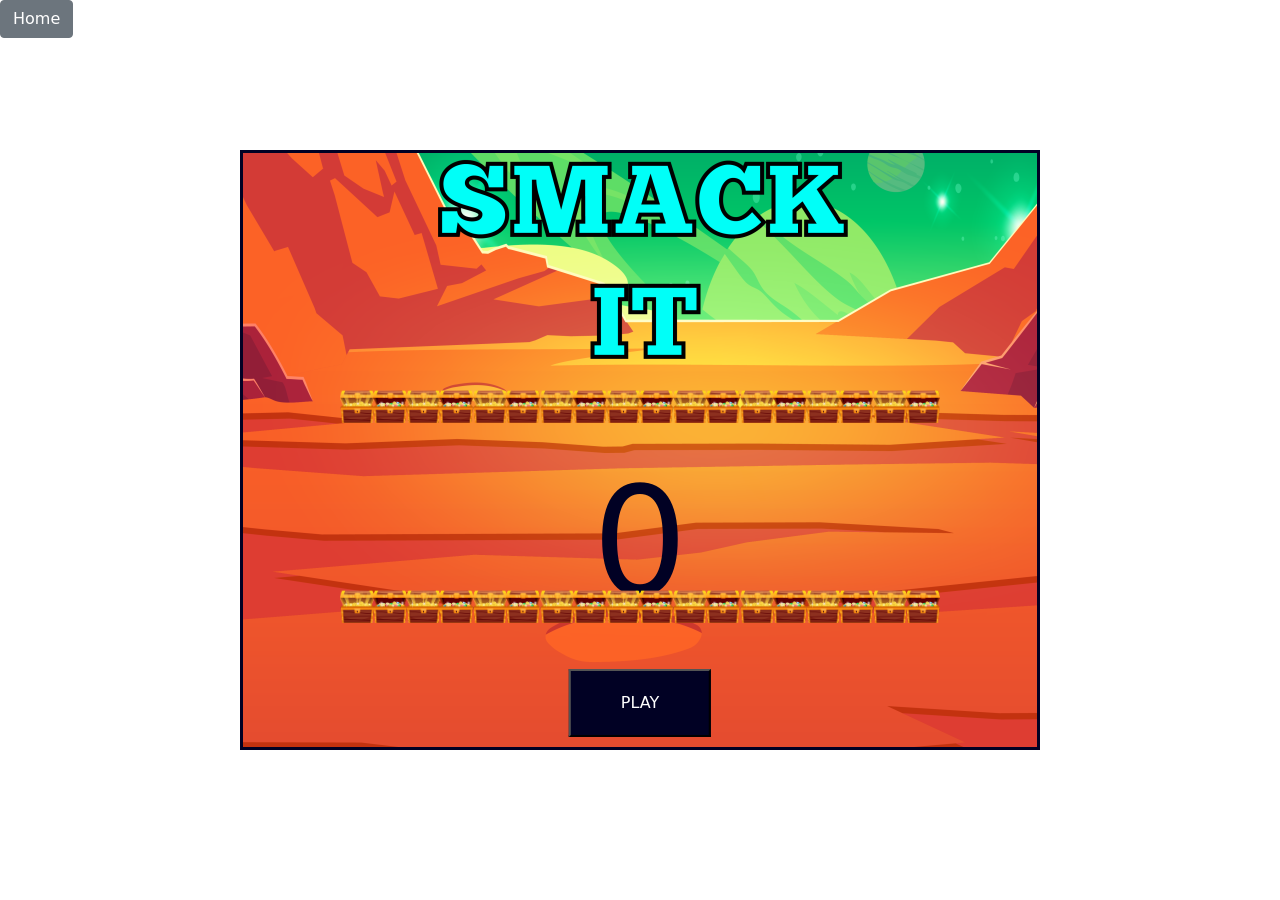
<file: html/grip/project/games/alien/index.html>
<!DOCTYPE html>
<html lang="en">

<head>
	<meta charset="utf-8">
    <meta name="viewport" content="width=device-width, initial-scale=1.0">
    <title>SMACK IT</title>
	<link rel="stylesheet" href="style.css">
    <link rel="stylesheet" href="../../css/bootstrap.min.css">
</head>
<body>    
    <a href="../../home.html" class="btn btn-secondary ">Home</a>
	<div class="wrapper">
        <div class="score">0</div>
        <div class="countdown"></div>
        <button class="playButton">PLAY</button>
        
        <div class="game">
            <div class="hole hole1">
                <div class="mole small"></div>
            </div>
            <div class="hole hole2">
                <div class="mole small"></div>
            </div>
            <div class="hole hole3">
                <div class="mole small"></div>
            </div>
            <div class="hole hole4">
                <div class="mole large"></div>
            </div>
            <div class="hole hole5">
                <div class="mole large"></div>
            </div>
            <div class="hole hole6">
                <div class="mole large"></div>
            </div>
            
        </div>
    
    </div>
    
    
    <script src="game.js"></script>
</body>

</html>
</file>
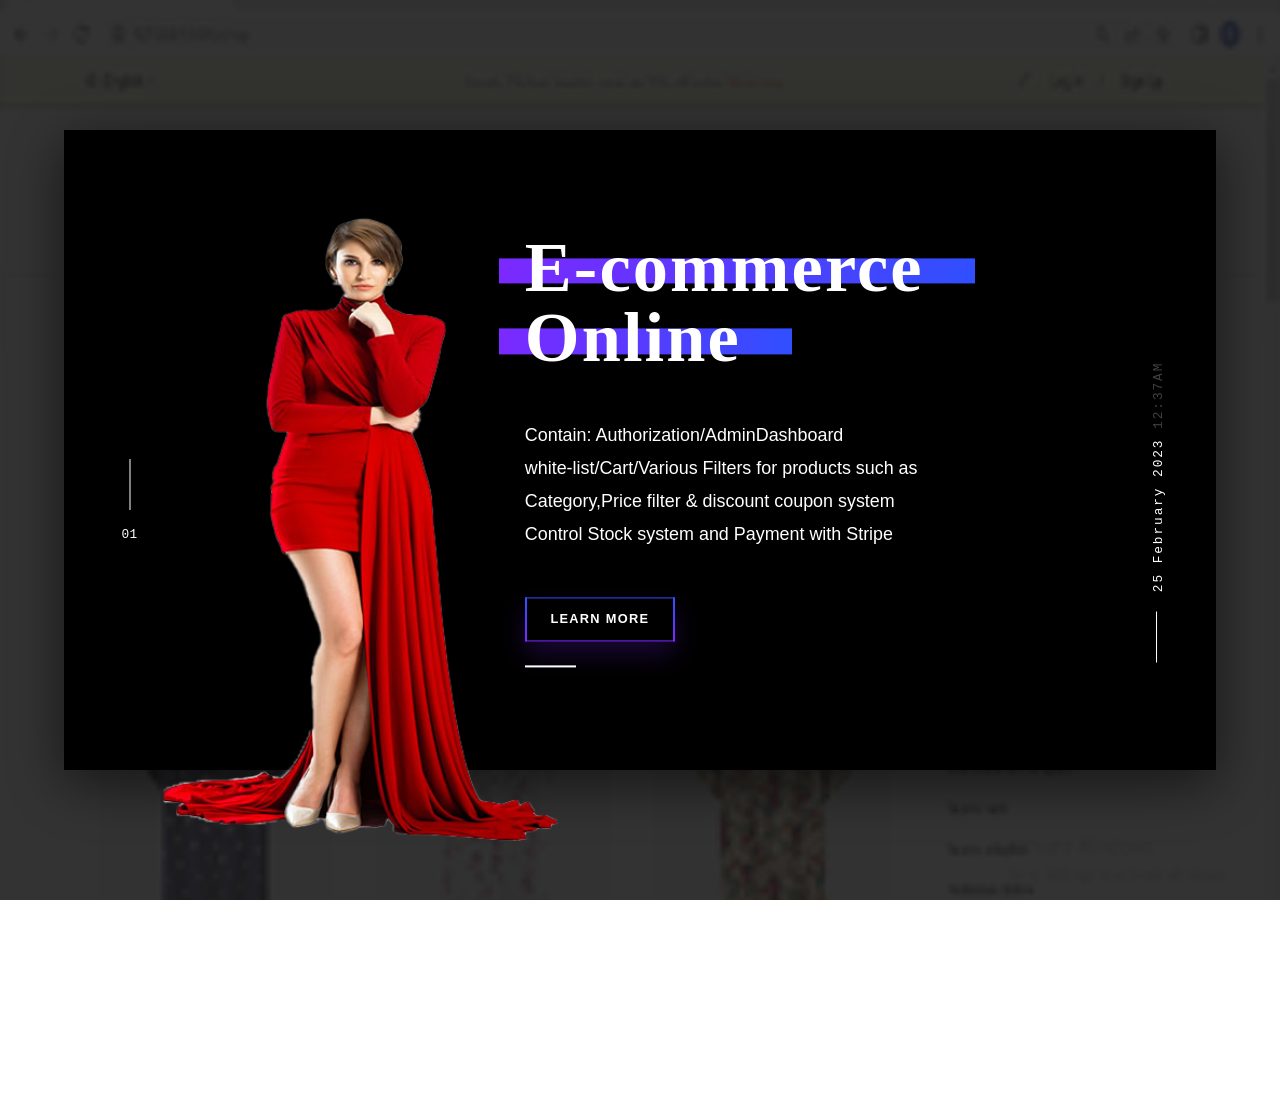
<file: html/grip/ecommerce.html>
<!DOCTYPE html>
<html lang="en">
<head>
    <meta charset="UTF-8">
    <meta http-equiv="X-UA-Compatible" content="IE=edge">
    <meta name="viewport" content="width=device-width, initial-scale=1.0">
    <link rel="stylesheet" href="css/ecommerce.css">
    <title>E-commerce</title>
</head>
<body>
    <div class="wrap">
        <div class="back">
          <div class="back__slide active">
            <div class="progress"></div>
          </div>
          <div class="back__slide">
            <div class="progress"></div>
            <div class="back-front-image"></div>
          </div>
        </div>
        <div class="card">
          <div class="card__slide active">
            <div class="image"></div><span class="number">01</span><span class="date">25 February 2023 <span class="date__time">12:37AM</span></span>
          </div>
          <div class="card__slide">
            <div class="back-image"></div>
            <div class="image"></div><span class="number">02</span><span class="date">25 February 2023 <span class="date__time">12:37AM</span></span>
          </div>
          <div class="content">
            <div class="content__slide active">
              <h2 class="title"> <span class="title__line"> <span class="title__inner">E-commerce</span></span><span class="title__line"> <span class="title__inner">Online</span></span></h2>
              <p class="desc">Contain: Authorization/AdminDashboard <br/>white-list/Cart/Various Filters for products such as<br/>Category,Price filter & discount coupon system <br>Control Stock system and Payment with Stripe</p>
              <div class="button-wrap"><a class="button">Learn More<span class="button__hover"></span></a></div>
            </div>
            <div class="content__slide">
              <h2 class="title"> <span class="title__line"> <span class="title__inner">Ecommerce</span></span><span class="title__line"> <span class="title__inner">Highlight</span></span></h2>
              <p class="desc">Design: hover-thumbnail/Dynamic Products & inform<br/> <br/>Pagination,Responsive screen view,<br> Review and Replys,TrackOrder <a href="ecommerceDetail.html">Here</a> For more Inform</p>
              <div class="button-wrap"><a class="button">Learn More<span class="button__hover"></span></a></div>
            </div>
            <div class="content__ping content__ping--noanimation"></div>
          </div>
        </div>
    </div>    
    <script src="js/jquery-3.6.0.min.js"></script>
    <script src="js/ecommerce.js"></script>
</body>
</html>
</file>
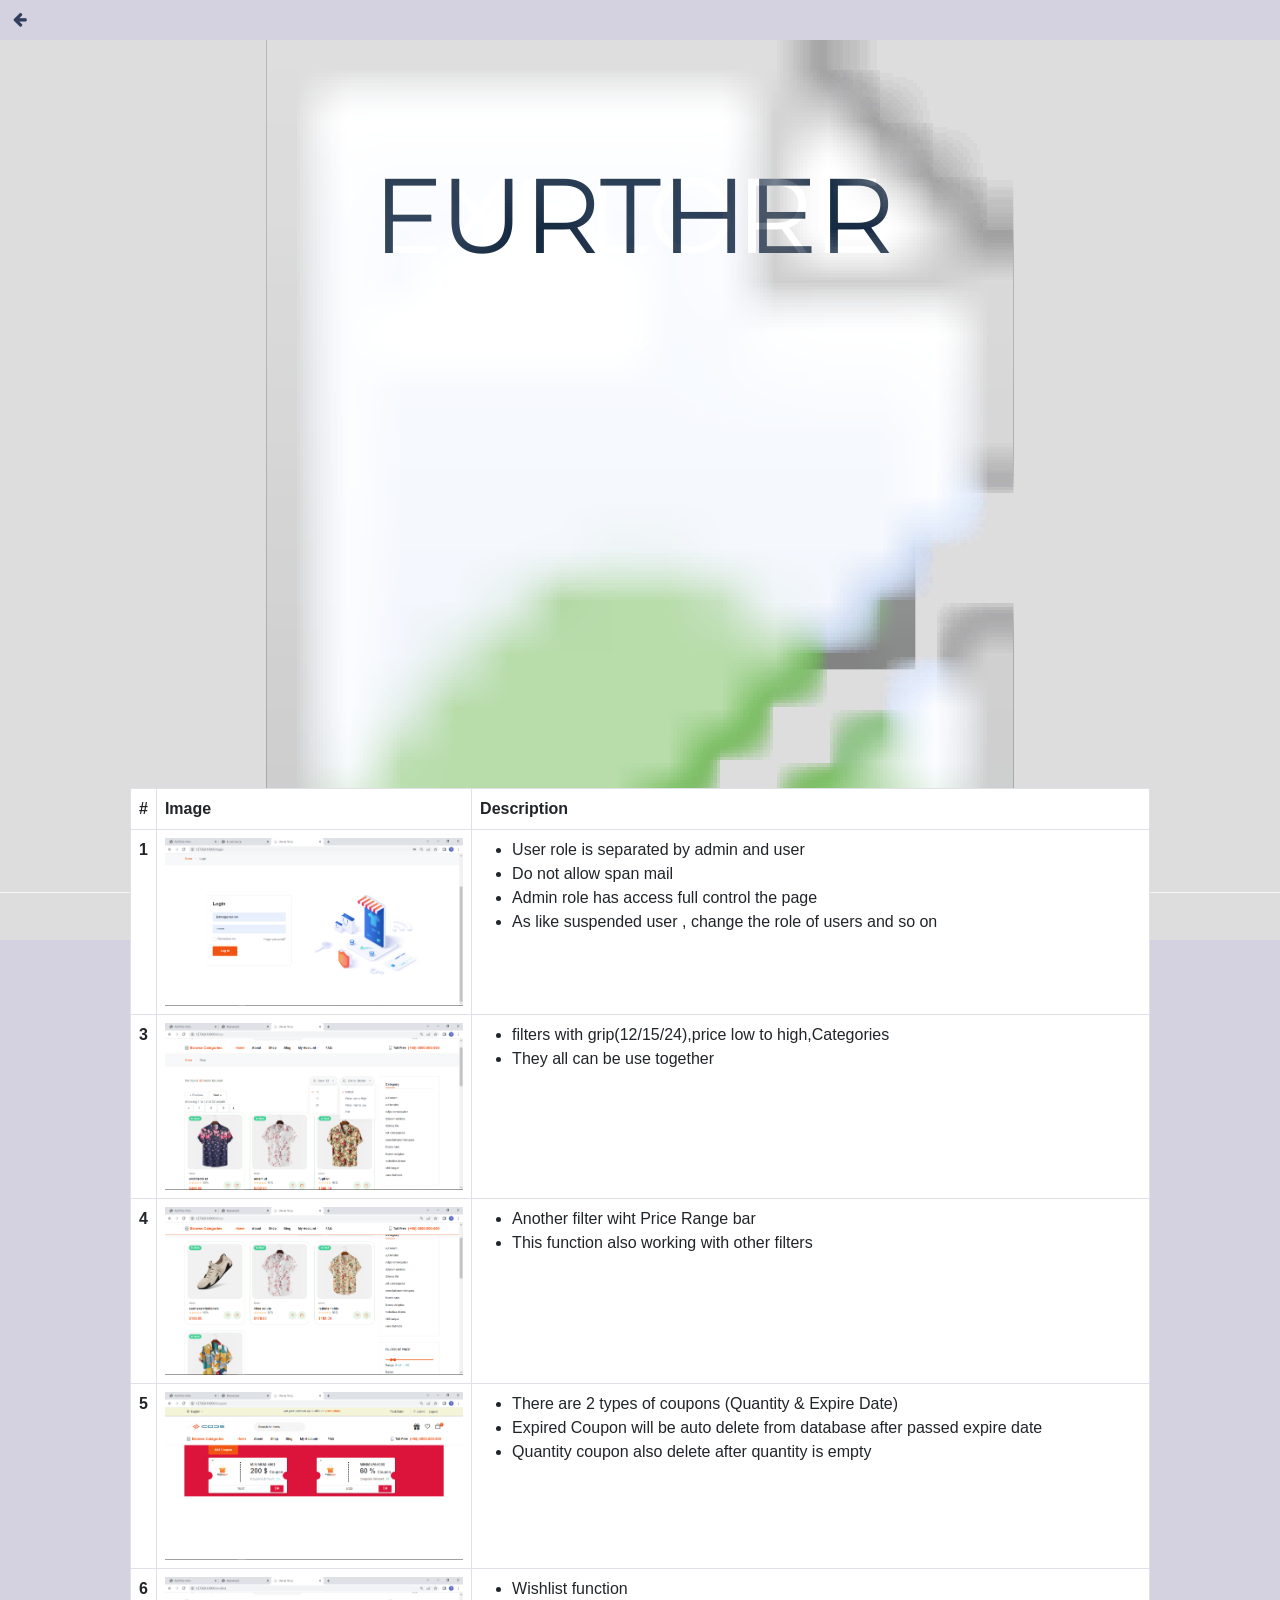
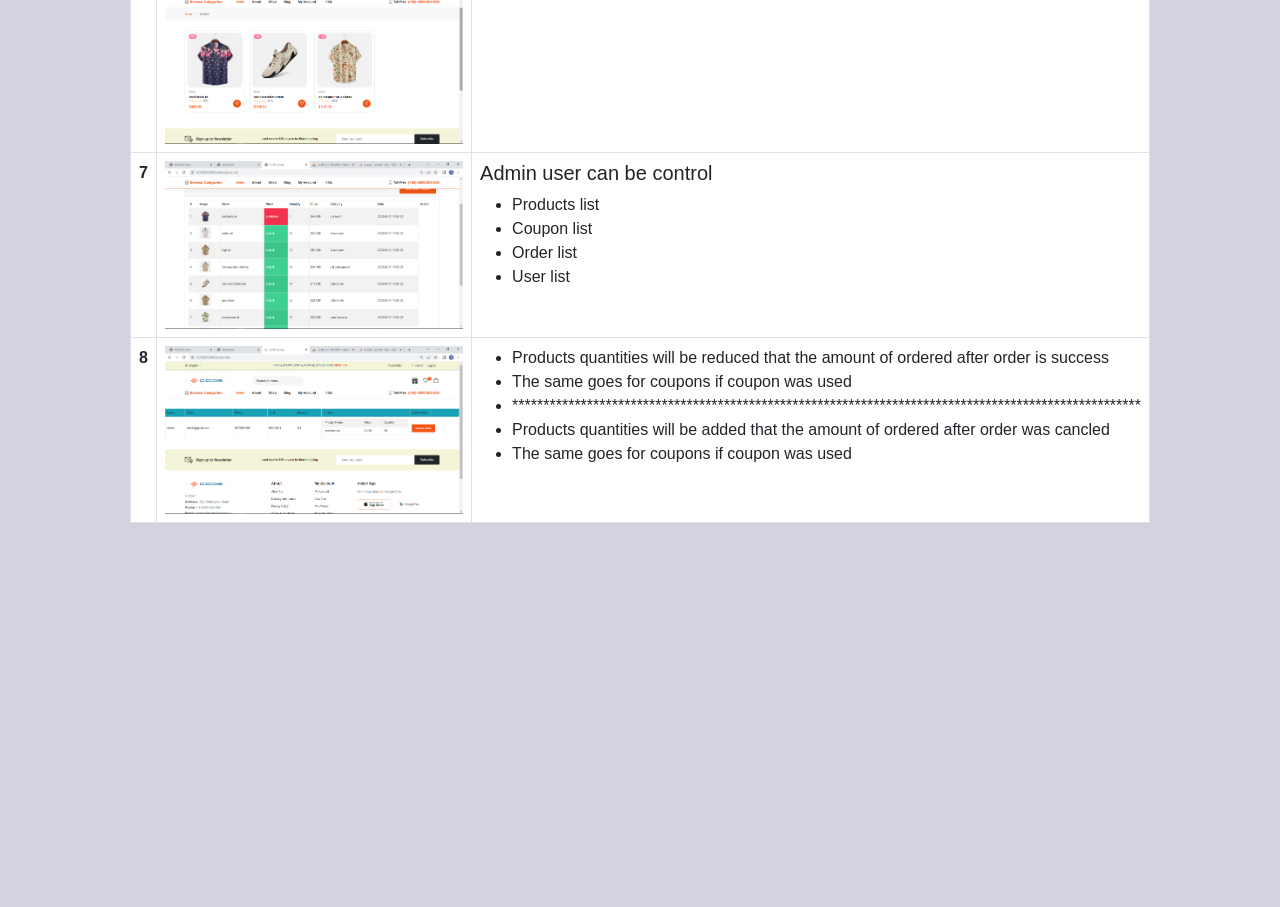
<file: html/grip/ecommerceDetail.html>
<!DOCTYPE html>
<html lang="en">
<head>
    <meta charset="UTF-8">
    <meta http-equiv="X-UA-Compatible" content="IE=edge">
    <meta name="viewport" content="width=device-width, initial-scale=1.0">
    <title>Document</title>
    <link rel="stylesheet" href="../../css/bootstrap.min.css">
    <link rel="stylesheet" href="css/demo.css">
    <style>
        @import url('https://fonts.googleapis.com/css2?family=Montserrat:wght@900&display=swap');

        .scrollDist,.main{
        width:100%;
        height:100%;
        background:#ddd;
        font-family: 'Montserrat', sans-serif;
        font-size:99px;
        text-align:center;
        }
        .scrollDist,.main{
        position:absolute;
        }
        .container{
            position: relative;
            top: 700px;
        }
        div.filler{
            position: relative;
            top: 1000px;
            padding: 10px;
        }


        @media only screen and (max-width: 480px){
            body{
                font-size: 12px
            };
        }
    </style>
</head>
<body>
    <a class="codrops-icon codrops-icon--prev" href="project-grip.html" title="Previous Demo"><span>Previous</span></a>

    <div class="scrollDist"></div>
    <div class="main">
    <svg viewBox="0 0 1200 800" xmlns="http://www.w3.org/2000/svg">
        <mask id="m">
        <g class="cloud1">
            <rect fill="#fff" width="100%" height="801" y="799" />
            <image xlink:href="https://assets.codepen.io/721952/cloud1Mask.jpg" width="1200" height="800"/>
        </g>
        </mask>
        
        <image class="sky" xlink:href="https://assets.codepen.io/721952/sky.jpg"  width="1200" height="590" />
        <image class="mountBg" xlink:href="https://assets.codepen.io/721952/mountBg.png" width="1200" height="800"/>    
        <image class="mountMg" xlink:href="https://assets.codepen.io/721952/mountMg.png" width="1200" height="800"/>    
        <image class="cloud2" xlink:href="https://assets.codepen.io/721952/cloud2.png" width="1200" height="800"/>    
        <image class="mountFg" xlink:href="https://assets.codepen.io/721952/mountFg.png" width="1200" height="800"/>
        <image class="cloud1" xlink:href="https://assets.codepen.io/721952/cloud1.png" width="1200" height="800"/>
        <image class="cloud3" xlink:href="https://assets.codepen.io/721952/cloud3.png" width="1200" height="800"/>
        <text fill="#fff" x="350" y="200">EXPLORE</text>
        <polyline class="arrow" fill="#fff" points="599,250 599,289 590,279 590,282 600,292 610,282 610,279 601,289 601,250" />
        
        <g mask="url(#m)">
        <rect fill="#fff" width="100%" height="100%" />      
        <text x="350" y="200" fill="#162a43">FURTHER</text>
        </g>
        
        <rect id="arrowBtn" width="100" height="100" opacity="0" x="550" y="220" style="cursor:pointer"/>
    </svg>
    </div>

    <div class="container">
        <div class="p-5">
            <table class="table table-bordered bg-white">
                <thead>
                    <tr>
                        <th scope="col">#</th>
                        <th scope="col">Image</th>
                        <th scope="col">Description</th>
                    </tr>
                </thead>
                <tbody>
                    <tr>
                        <th scope="row">1</th>
                        <td> <img class="myimg" src="img/ecommerce/Screenshot (64).png" alt="" width="100%"> </td>
                        <td>
                            <ul>
                                <li class="text-scroll">User role is separated by admin and user</li> 
                                <li class="text-scroll">Do not allow span mail</li> 
                                <li class="text-scroll">Admin role has access full control the page</li>
                                <li class="text-scroll">As like suspended user , change the role of users and so on</li>
                            </p> 
                        </td>
                    </tr>
                    <tr>
                        <th scope="row">3</th>
                        <td> <img class="myimg" src="img/ecommerce/Screenshot (66).png" width="100%" alt=""> </td>
                        <td>
                            <ul>
                                <li class="text-scroll">filters with grip(12/15/24),price low to high,Categories</li>
                                <li class="text-scroll">They all can be use together</li>
                            </ul>
                        </td>
                    </tr>
                    <tr>                        
                        <th scope="row">4</th>
                        <td> <img class="myimg" src="img/ecommerce/Screenshot (67).png" width="100%" alt=""> </td>
                        <td>
                            <ul>
                                <li class="text-scroll">Another filter wiht Price Range bar</li>
                                <li class="text-scroll">This function also working with other filters</li>
                            </ul>
                        </td>
                    </tr>
                    <tr>                        
                        <th scope="row">5</th>
                        <td><img class="myimg" src="img/ecommerce/Screenshot (68).png" width="100%" alt=""></td>
                        <td>
                            <ul>
                                <li class="text-scroll">There are 2 types of coupons (Quantity & Expire Date)</li>
                                <li class="text-scroll">Expired Coupon will be auto delete from database after passed expire date</li>
                                <li class="text-scroll">Quantity coupon also delete after quantity is empty</li>
                            </ul>
                        </td>
                    </tr>
                    <tr>                        
                        <th scope="row">6</th>
                        <td><img class="myimg" src="img/ecommerce/Screenshot (70).png" width="100%" alt=""></td>
                        <td>
                            <ul>
                                <li class="text-scroll">Wishlist function</li>
                            </ul>
                        </td>
                    </tr>
                    <tr>                        
                        <th scope="row">7</th>
                        <td><img class="myimg" src="img/ecommerce/Screenshot (74).png" width="100%" alt=""></td>
                        <td>
                            <h5>Admin user can be control</h5>
                            <ul>
                                <li class="text-scroll">Products list</li>
                                <li class="text-scroll">Coupon list</li>
                                <li class="text-scroll">Order list</li>
                                <li class="text-scroll">User list</li>
                            </ul>
                        </td>
                    </tr>
                    <tr>                        
                        <th scope="row">8</th>
                        <td><img class="myimg" src="img/ecommerce/Screenshot (75).png" width="100%" alt=""></td>
                        <td>
                            <ul>
                                <li class="text-scroll">Products quantities will be reduced that the amount of ordered after order is success </li>
                                <li class="text-scroll">The same goes for coupons if coupon was used</li>
                                <li class="text-scroll">*****************************************************************************************************</li>
                                <li class="text-scroll">Products quantities will be added that the amount of ordered after order was cancled </li>
                                <li class="text-scroll">The same goes for coupons if coupon was used</li>
                            </ul>
                        </td>
                </tr>
                </tbody>

            </table>
        </div>
    </div>
    <div class="filler"></div>

    <script src="../../js/jquery-3.6.0.min.js" type="text/javascript"></script>
    <script src="https://s3-us-west-2.amazonaws.com/s.cdpn.io/16327/gsap-latest-beta.min.js?r=5426" type="text/javascript"></script>
    <script src="https://s3-us-west-2.amazonaws.com/s.cdpn.io/16327/ScrollTrigger.min.js" type="text/javascript"></script>    
    <script src="js/ecomerceDetail.js"></script>
</body>
</html>
</file>
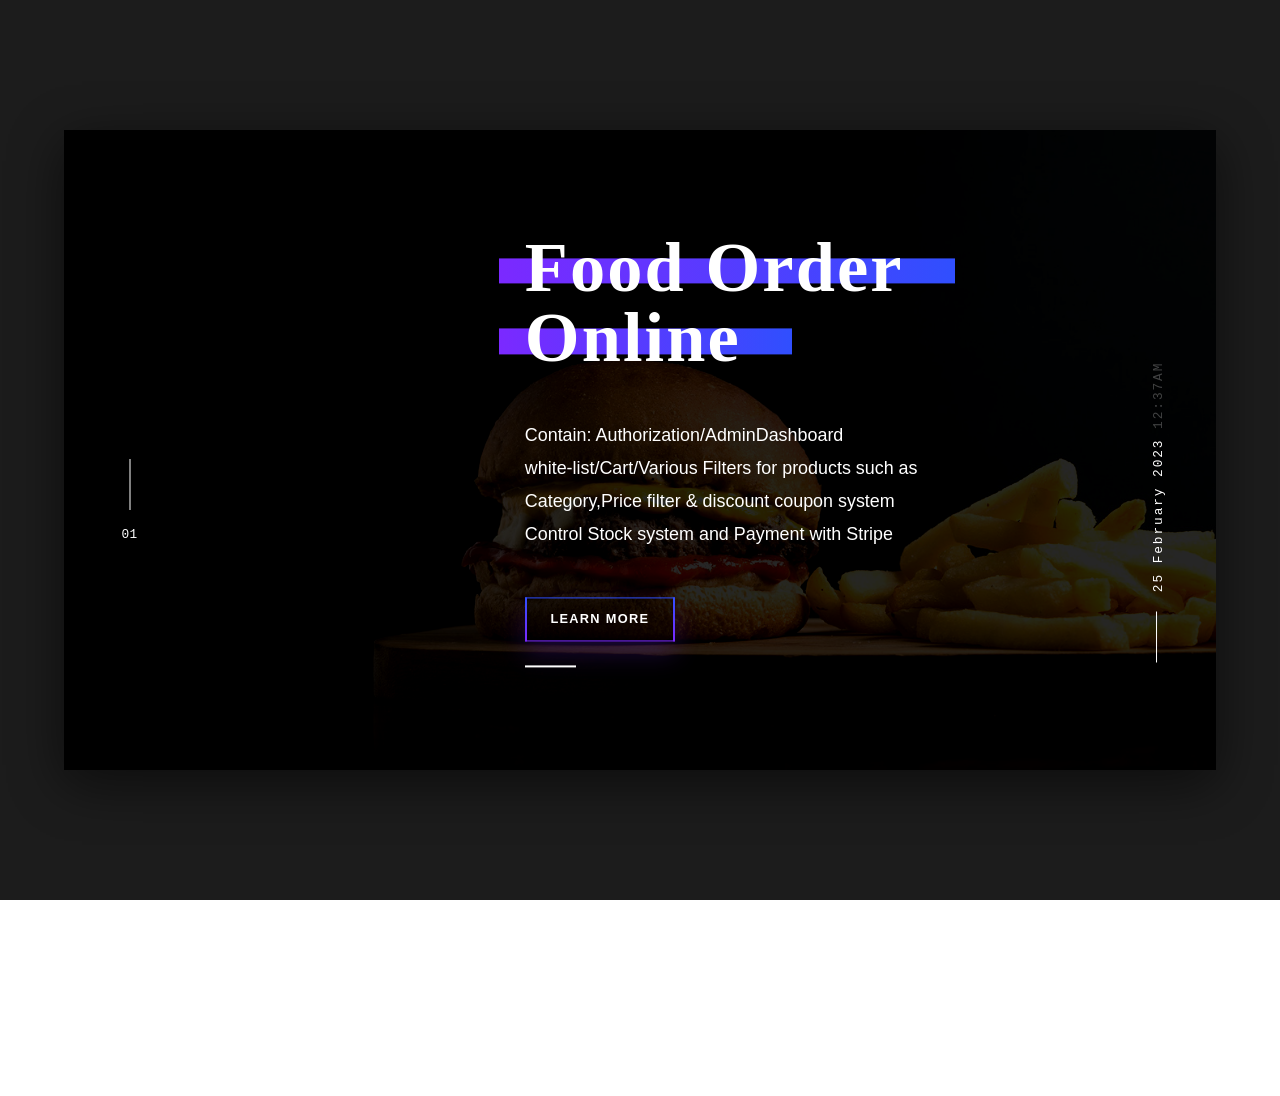
<file: html/grip/foodorder.html>
<!DOCTYPE html>
<html lang="en">
<head>
    <meta charset="UTF-8">
    <meta http-equiv="X-UA-Compatible" content="IE=edge">
    <meta name="viewport" content="width=device-width, initial-scale=1.0">
    <link rel="stylesheet" href="css/foodorder.css">
    <title>E-commerce</title>
</head>
<body>
    <div class="wrap">
        <div class="back">
          <div class="back__slide active">
            <div class="progress"></div>
          </div>
          <div class="back__slide">
            <div class="progress"></div>
            <div class="back-front-image"></div>
          </div>
        </div>
        <div class="card">
          <div class="card__slide active">
            <div class="image"></div><span class="number">01</span><span class="date">25 February 2023 <span class="date__time">12:37AM</span></span>
          </div>
          <div class="card__slide">
            <div class="back-image"></div>
            <div class="image"></div><span class="number">02</span><span class="date">25 February 2023 <span class="date__time">12:37AM</span></span>
          </div>
          <div class="content">
            <div class="content__slide active">
              <h2 class="title"> <span class="title__line"> <span class="title__inner">Food Order</span></span><span class="title__line"> <span class="title__inner">Online</span></span></h2>
              <p class="desc">Contain: Authorization/AdminDashboard <br/>white-list/Cart/Various Filters for products such as<br/>Category,Price filter & discount coupon system <br>Control Stock system and Payment with Stripe</p>
              <div class="button-wrap"><a class="button">Learn More<span class="button__hover"></span></a></div>
            </div>
            <div class="content__slide">
              <h2 class="title"> <span class="title__line"> <span class="title__inner">Food Order</span></span><span class="title__line"> <span class="title__inner">Highlight</span></span></h2>
              <p class="desc">Design: hover-thumbnail/Dynamic Products & inform<br/> <br/>Pagination,Responsive screen view</p>
              <div class="button-wrap"><a class="button">Learn More<span class="button__hover"></span></a></div>
            </div>
            <div class="content__ping content__ping--noanimation"></div>
          </div>
        </div>
    </div>    
    <script src="js/jquery-3.6.0.min.js"></script>
    <script src="js/foodorder.js"></script>
</body>
</html>
</file>
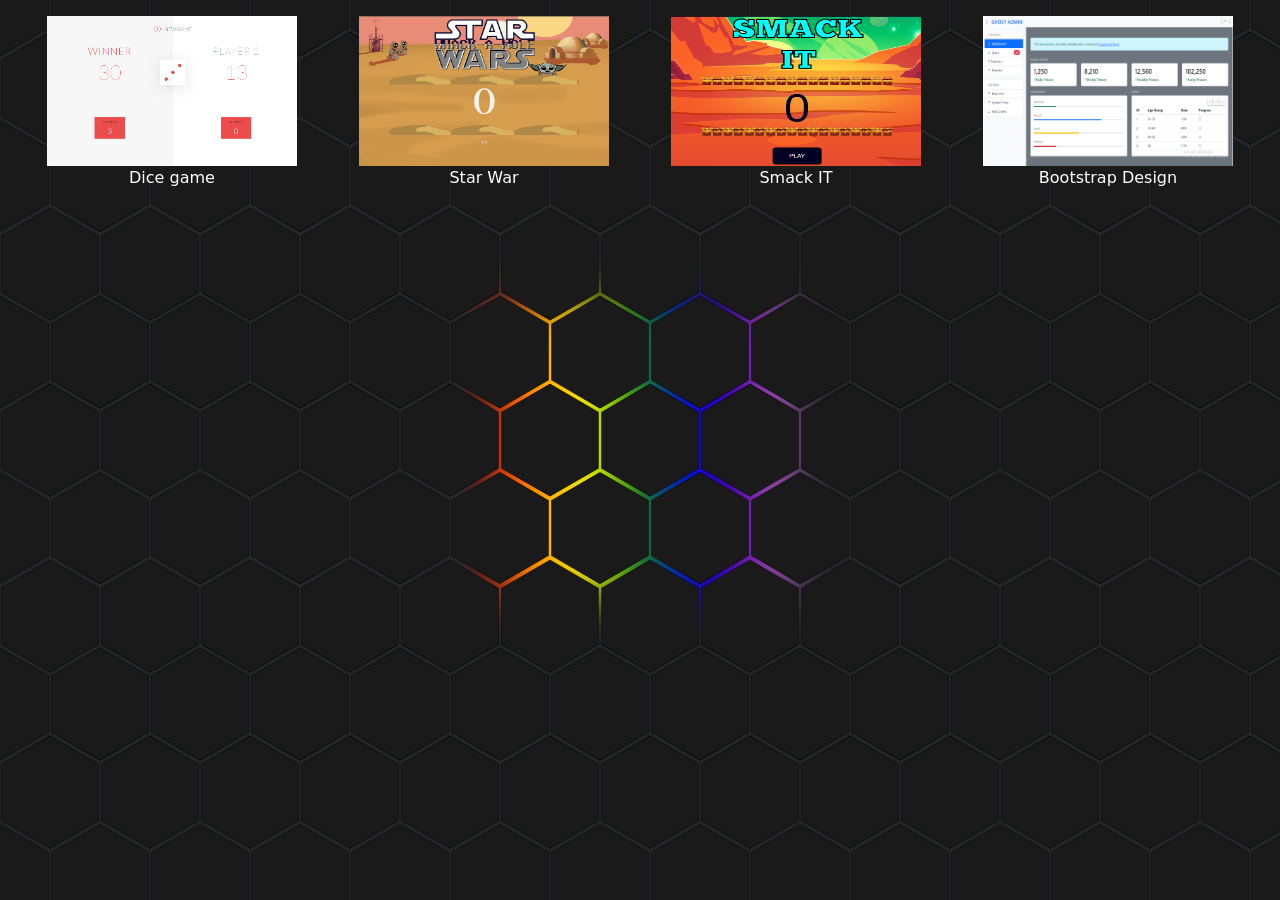
<file: html/grip/project/home.html>
<!DOCTYPE html>
<html lang="en">
<head>
    <meta charset="UTF-8">
    <meta http-equiv="X-UA-Compatible" content="IE=edge">
    <meta name="viewport" content="width=device-width, initial-scale=1.0">
    <title>Document</title>
    <link rel="stylesheet" href="css/home.css">
    <link rel="stylesheet" href="css/bootstrap.min.css">
</head>
<body class="bg-dark">
    <div class="row m-3 text-center text-white">
        <div class="col"><a href="games/dice_game/dice.html"><img src="image/dice.png" height="150" width="250"></a><label>Dice game</label></div>
        <div class="col"><a href="games/starwar/game.html"><img src="image/starwar.png" height="150" width="250" alt=""></a><br><label>Star War</label></div>
        <div class="col"><a href="games/alien/index.html"><img src="image/alien.png" height="150" width="250" alt=""></a><label>Smack IT</label></div>
        <div class="col"><a href="ghostdashboard.html"><img src="image/bootstrap.png" alt="" height="150" width="250"></a><br><label>Bootstrap Design</label></div>
    </div>
    <div class="container">
        <div class="hex"></div>
        <div class="bg"></div>
    </div>

    <script>
        document.onmousemove = animation;
        const bg = document.querySelector('.bg');
        function animation(event){
            bg.style.left = event.clientX + 'px';
            bg.style.top = event.clientY + 'px';
        }
    </script>
</body>
</html>
</file>
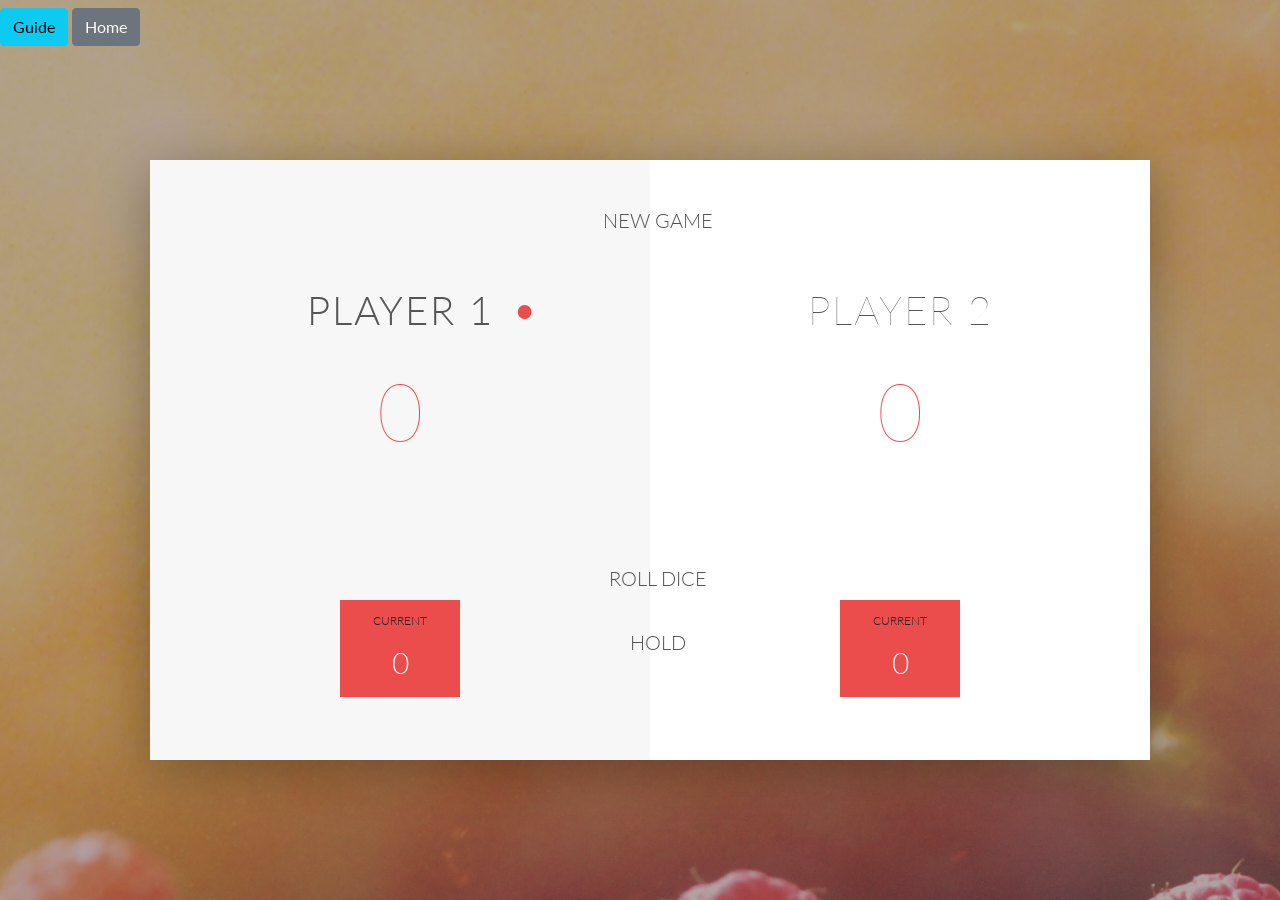
<file: html/grip/project/games/dice_game/dice.html>
<!DOCTYPE html>
<html lang="en">
  <head>
    <meta charset="UTF-8" />
    <link href="https://fonts.googleapis.com/css?family=Lato:100,300,600" rel="stylesheet" type="text/css"/>
    <link href="http://code.ionicframework.com/ionicons/2.0.1/css/ionicons.min.css" rel="stylesheet" type="text/css"/>
    <link rel="stylesheet" href="../../css/bootstrap.min.css">
    <link type="text/css" rel="stylesheet" href="style.css" />
    <title>Score Game</title>
  </head>

  <body>
    <a href="#modal" class="btn btn-info mt-2">Guide</a>
    <a href="../../home.html" class="btn btn-secondary mt-2 ">Home</a>
    <div class="modal" id="modal">
        <div class="box">
            <h2>Game Guide <a href="#">&times;</a></h2>
            <ul>
                <li><img src="dice-1.png" alt="" width="50px"> Change to another player and current player will lose all current score </li><br><br>
                <li><p><i class="ion-ios-download-outline"></i>To keep current score and give opponent turn</p></li><br><br>
                <li>The player who reach first 30 points will be Winner </li>
            </ul>
        </div>
    </div>

    <div class="wrapper clearfix">
      <div class="player-0-panel active">
        <div class="player-name" id="name-0">Player 1</div>
        <div class="player-score " id="score-0">0</div>
        <div class="player-current-box">
          <div class="player-current-label">Current</div>
          <div class="player-current-score" id="current-0">0</div>
        </div>
      </div>

      <div class="player-1-panel">
        <div class="player-name" id="name-1">Player 2</div>
        <div class="player-score" id="score-1">0</div>
        <div class="player-current-box">
          <div class="player-current-label">Current</div>
          <div class="player-current-score" id="current-1">0</div>
        </div>
      </div>

      <button class="btn-new hello">
        <i class="ion-ios-plus-outline"></i>New game
      </button>
      <button class="btn-roll hello" id="roll"><i class="ion-ios-loop"></i>Roll dice</button>
      <button class="btn-hold hello" >
        <i class="ion-ios-download-outline"></i>Hold
      </button>

      <img src="dice-5.png" alt="Dice" class="dice" />
    </div>

    <script src="app.js"></script>
  </body>
</html>
</file>
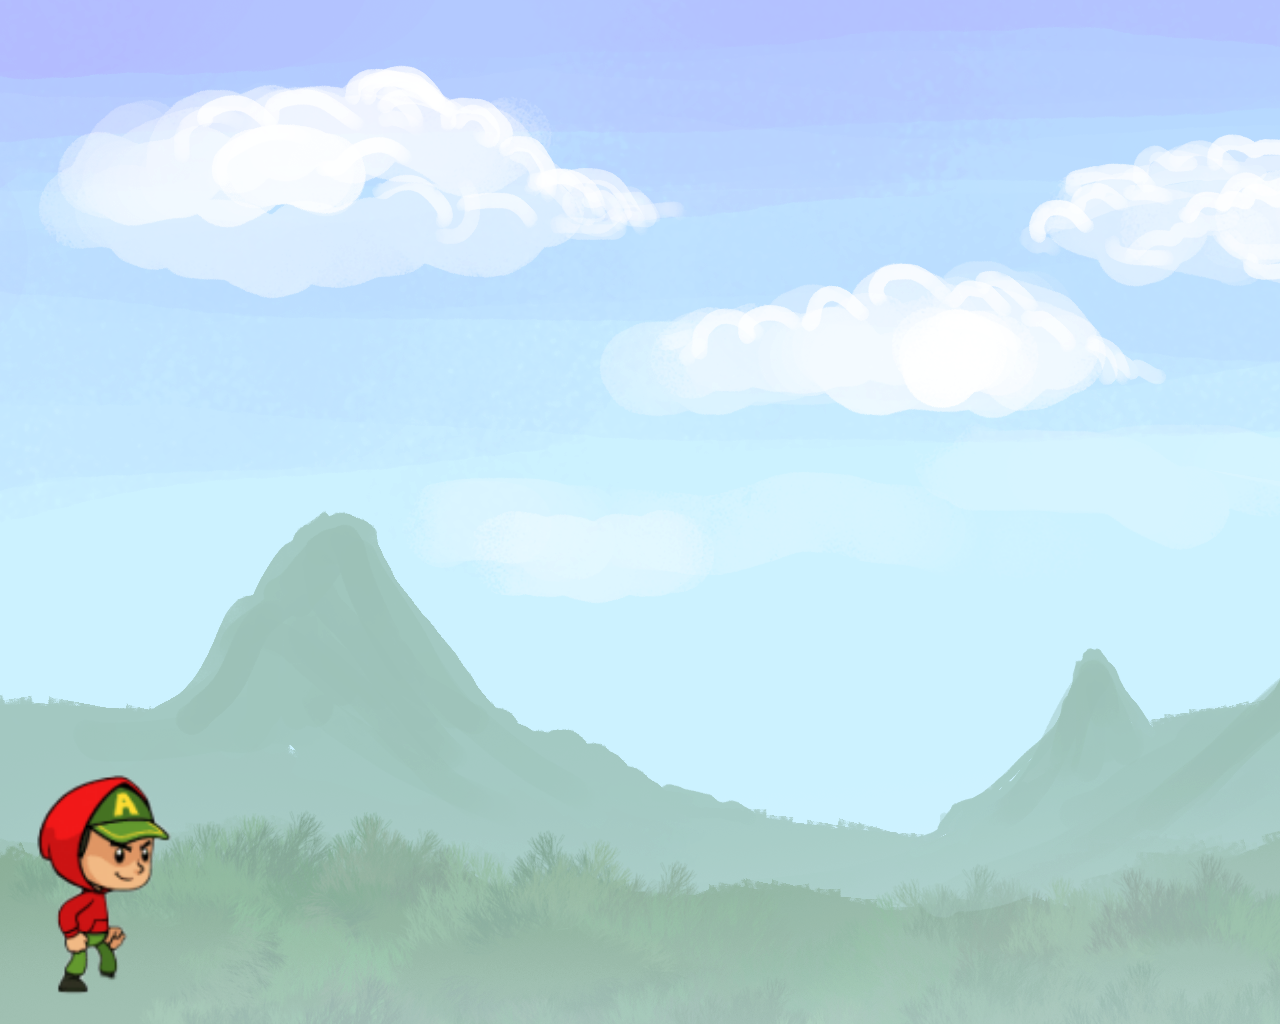
<file: html/grip/project/games/jump/test.html>
<!DOCTYPE html>
<html lang="en">
<head>
    <meta charset="UTF-8">
    <meta http-equiv="X-UA-Compatible" content="IE=edge">
    <link rel="stylesheet" href="jump.css">
    <link rel="stylesheet" href="../../css/bootstrap.min.css">
    <meta name="viewport" content="width=device-width, initial-scale=1.0">
    <title>Document</title>
</head>
<body>
    <div class="wrapper">
        <img class="char" src="stand.png" alt="" width="200px">
    </div>
</body>
</html>
</file>
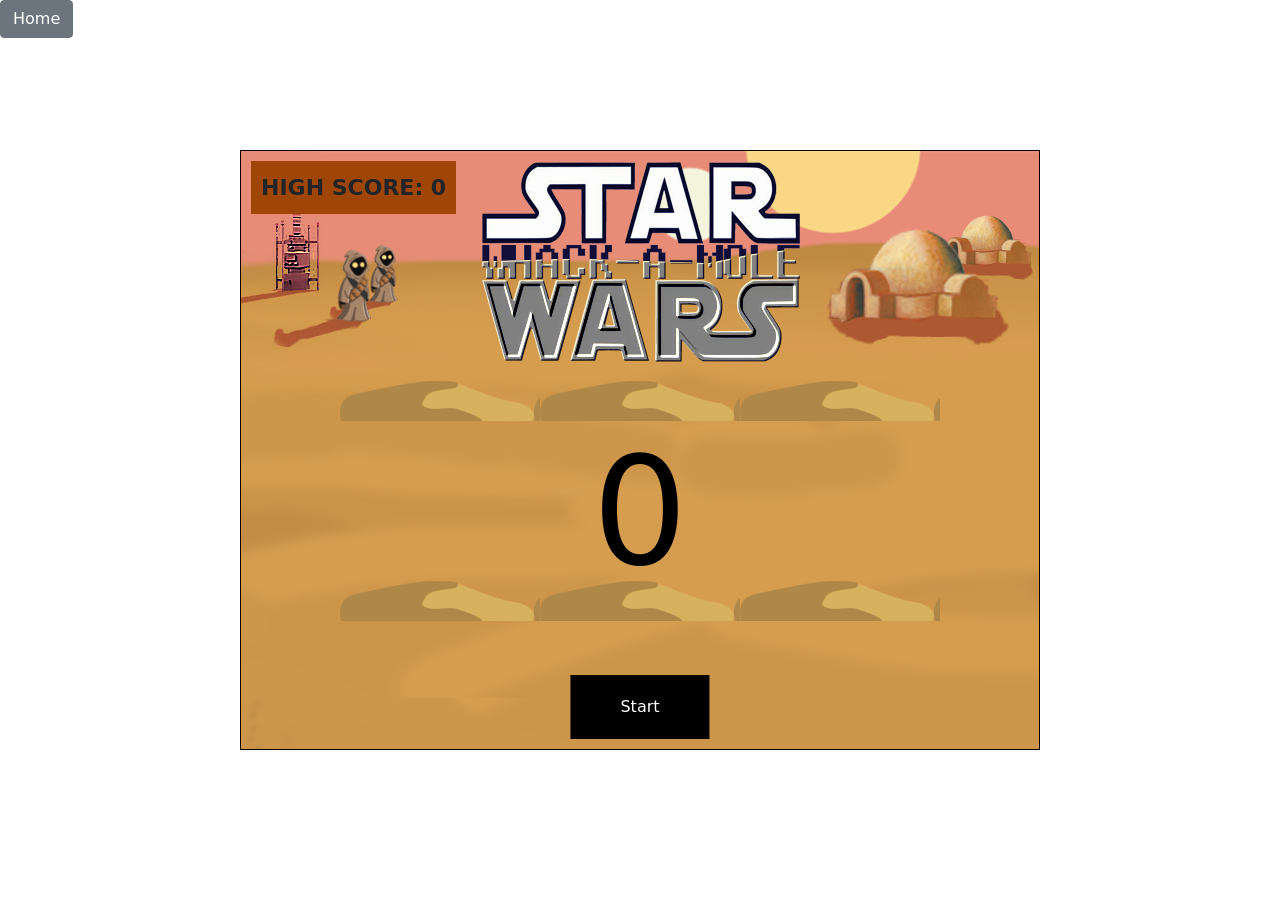
<file: html/grip/project/games/starwar/game.html>
<!DOCTYPE html>
<html lang="en">
<head>
    <meta charset="UTF-8">
    <meta http-equiv="X-UA-Compatible" content="IE=edge">
    <meta name="viewport" content="width=device-width, initial-scale=1.0">
    <title>Whack-a-mole</title>
    <link rel="stylesheet" href="game.css">
    <link rel="stylesheet" href="../../css/bootstrap.min.css">

</head>
<body>
    <a href="../../home.html" class="btn btn-secondary ">Home</a>

    <div class="wrapper">
        <div class="highscore">High Score: 0</div>
        <div class="score">0</div>
        <div class="countdown"></div>
        <button class="startButton">Start</button>

        <div class="game">
            <div class="hole hole1">
                <div class="mole small"></div>
            </div>
            <div class="hole hole2">
                <div class="mole small"></div>
            </div>
            <div class="hole hole3">
                <div class="mole small"></div>
            </div>
            <div class="hole hole4">
                <div class="mole large"></div>
            </div>
            <div class="hole hole5">
                <div class="mole large"></div>
            </div>
            <div class="hole hole6">
                <div class="mole large"></div>
            </div>
        </div>
    </div>

    <script src="game.js"></script>
</body>
</html>
</file>
<file: html/grip/project/games/alien/style.css>
/*CANVAS LAYOUT*/
*
{
    margin     : 0;
    padding    : 0;                            
    box-sizing : border-box;
}

/*FONT WHICH WILL BE USED IN THE DOCUMENT.*/
body
{
    font-family : 'Helvetica';
}

/*GAME CANVAS ALONG WITH THE BACKGROUND.*/
.wrapper
{
    border           : 3px solid #010124;
    width            : 800px;
    height           : 600px;
    position         : absolute;
    top              : 50%;
    left             : 50%;
    transform        : translate(-50%, -50%);
    background-image : url('images/background.png');
    overflow         : hidden;
}

/*SCORE*/
.score
{
    font-size  : 150px;
    color      : #010124;
    position   : absolute;
    top        : 55%;
    left       : 50%;
    transform  : translate(-50%, -50%);
    width      : 200px;
    height     : 100px;
    text-align : center;
}

/*COUNTDOWN TIMER*/
.countdown
{
    position    : absolute;
    top         : 485px;
    width       : 100%;
    font-size   : 20px;
    font-weight : bold;
    text-align  : center;
    color       : #010124;
}

/*PLAY BUTTON*/
button
{
    font-size     : 20px;
    position      : absolute;
    bottom        : 10px;
    left          : 50%;
    transform     : translate(-50%, 0);
    background    : #010124;
    color         : white;
    padding       : 20px 50px;
    border-radius : 10px;
    z-index       : 200;
    cursor        : pointer;
}

/*INPUT AREA ON THE GAME CANVAS.*/
.game
{
    width     : 600px;
    height    : 400px;
    margin    : 70px auto;
    z-index   : 200;
    display   : flex;
    flex-wrap : wrap;
}

/*AREA FROM WHICH THE ALIENS WILL POP OUT FROM.*/
.hole
{
    flex     : 1 0 33.33%;
    position : relative;
    overflow : hidden;
}

/*POSITIONING OF CHEST ELEMENTS. ALIENS WILL POP OUT FROM BEHIND THEM.*/
.hole:after
{
    pointer-events   : none;
    content          : '';
    display          : block;
    background-image : url('images/obstacle.png');
    position         : absolute;
    width            : 100%;
    height           : 110px;
    z-index          : 2;
    bottom           : -40px;
    background-size  : contain;
}

/*POSITIONING OF THE ALIEN SPRITE.*/
.mole
{
    background-image    : url('images/alien1.png');
    position            : absolute;
    top                 : 100%;
    width               : 100%;
    height              : 100%;
    transition          : 0.3s;
    background-repeat   : no-repeat;
    background-position : bottom;
    
}

/*SIZE OF ALIENS IN THE BACKGROUND.*/
.mole.small
{
    background-size : 60%;
}

/*SIZE OF ALIENS IN THE FOREGROUND.*/
.mole.large
{
    background-size : 80%;
}

/*THIS MAKES THE ALIEN PEEK OUT FROM THE CHESTS.*/
.hole.up .mole
{
    top : 0;
}
</file>
<file: html/grip/css/ecommerce.css>
* {
    -webkit-backface-visibility: hidden;
  }
  
  html {
    font-size: 1vw;
    height: 100vh;
    overflow: hidden;
  }
  @media screen and (min-aspect-ratio: 8/5) {
    html {
      font-size: 1.5vh;
    }
  }
  
  body, .wrap {
    height: 100vh;
  }
  
  .back {
    height: 100%;
  }
  .back__slide {
    position: absolute;
    top: 0;
    left: 0;
    width: 100%;
    height: 100%;
    opacity: 0;
    background: #1c1c1c;
    transition: opacity 300ms 800ms linear;
  }
  .back__slide .progress {
    position: absolute;
    top: 0;
    left: 0;
    width: 100%;
    height: 0.25rem;
    opacity: 0.5;
    background: linear-gradient(90deg, #7b29ff, #304ffe);
    transform-origin: 0% 50%;
    transform: scaleX(0);
  }
  .back__slide:before {
    content: "";
    position: absolute;
    top: 0;
    left: 0;
    width: 100%;
    height: 100%;
    background-position: center;
    background-size: cover;
  }
  .back__slide.active {
    opacity: 1;
  }
  .back__slide:nth-child(even) {
    background: #ffffff;
  }
  .back__slide:nth-child(even) .progress {
    background: #000000;
    transform-origin: 100% 50%;
    opacity: 0.5;
  }
  .back__slide:nth-child(1):before {
    background-image: url("../img/Dribbble1/1.png");
    opacity: 0.1;
  }
  .back__slide:nth-child(2):before {
    background-image: url("https://s3-us-west-2.amazonaws.com/s.cdpn.io/908370/mountain-back-crop2.png");
    opacity: 0.2;
    background-repeat: no-repeat;
    background-size: 101% auto;
    background-position: right calc(50% - 14rem);
  }
  .back__slide:nth-child(2) .back-front-image {
    position: absolute;
    top: 0;
    left: 0;
    width: 100%;
    height: 100%;
    background-image: url("https://s3-us-west-2.amazonaws.com/s.cdpn.io/908370/mountain-front-crop.png");
    background-size: 101% auto;
    background-position: center calc(50% + 21rem);
    background-repeat: no-repeat;
    z-index: 0;
    opacity: 0;
    transform: translate3d(0, 10rem, 0);
    transition: transform 600ms 300ms linear, opacity 300ms 500ms linear;
  }
  .back__slide:nth-child(2) .back-front-image:after {
    content: "";
    background: linear-gradient(rgba(255, 255, 255, 0), #ffffff 80%);
    display: block;
    position: absolute;
    left: 0;
    top: calc(50% + 20rem);
    height: 20.5rem;
    width: 100%;
  }
  .back__slide:nth-child(2).active .back-front-image {
    opacity: 0.2;
    transform: translate3d(0, 0, 0);
    transition: transform 1200ms 1300ms cubic-bezier(0.165, 0.84, 0.44, 1), opacity 300ms 1300ms linear;
  }
  
  .card {
    background: rgba(0, 0, 0, 0.2);
    position: absolute;
    top: 50%;
    left: 50%;
    transform: translate3d(-50%, -50%, 0);
    width: 90rem;
    height: 50rem;
    background: #000000;
  }
  .card__slide {
    position: absolute;
    top: 0;
    left: 0;
    width: 100%;
    height: 100%;
    box-shadow: 0 0rem 2rem rgba(0, 0, 0, 0);
    transition: box-shadow 400ms 400ms linear;
  }
  .card__slide .number {
    opacity: 0;
    transform: translatex(-5rem);
    transition: transform 600ms 400ms cubic-bezier(0.165, 0.84, 0.44, 1), opacity 300ms 400ms linear;
  }
  .card__slide .date {
    opacity: 0;
    transform: translatex(-5rem) rotate(-90deg);
    transition: transform 600ms 400ms cubic-bezier(0.165, 0.84, 0.44, 1), opacity 300ms 400ms linear;
  }
  .card__slide.active {
    box-shadow: 0 1rem 4rem rgba(0, 0, 0, 0.4);
  }
  .card__slide.active .number {
    opacity: 1;
    transform: translatex(0rem);
    transition: transform 600ms 900ms cubic-bezier(0.165, 0.84, 0.44, 1), opacity 300ms 900ms linear;
  }
  .card__slide.active .date {
    opacity: 1;
    transform: translatex(0rem) rotate(-90deg);
    transition: transform 600ms 900ms cubic-bezier(0.165, 0.84, 0.44, 1), opacity 300ms 900ms linear;
  }
  .card__slide.exit .number {
    transform: translatex(0rem);
    transition: transform 600ms 1000ms cubic-bezier(0.165, 0.84, 0.44, 1), opacity 200ms 1000ms linear;
  }
  .card__slide.exit .date {
    transform: translatex(5rem) rotate(-90deg);
  }
  .card__slide:nth-child(even) {
    box-shadow: 0 1rem 4rem rgba(0, 0, 0, 0.2);
  }
  .card__slide:nth-child(even) .date, .card__slide:nth-child(even) .number {
    color: #000000;
  }
  .card__slide:nth-child(even) .date {
    left: 5.5%;
  }
  .card__slide:nth-child(even) .number {
    left: 94.5%;
  }
  .card__slide:nth-child(even) .date:before {
    border-bottom: 0.15rem solid #000000;
  }
  .card__slide:nth-child(even) .number:before {
    border-left: 0.15rem solid #000000;
  }
  .card__slide:nth-child(even):after {
    content: "";
    position: absolute;
    top: 0;
    left: 0;
    width: 100%;
    height: 100%;
    background-color: #ffffff;
    transform: scaleX(0);
    transform-origin: 100% 50%;
    transition: transform 500ms 600ms ease-in-out;
  }
  .card__slide:nth-child(even).active {
    box-shadow: 0 1rem 4rem rgba(0, 0, 0, 0.2);
  }
  .card__slide:nth-child(even).active .number {
    opacity: 1;
    transition: opacity 200ms 400ms linear;
  }
  .card__slide:nth-child(even).active .date {
    transition: transform 600ms 1200ms cubic-bezier(0.165, 0.84, 0.44, 1), opacity 300ms 1200ms linear;
  }
  .card__slide:nth-child(even).active:after {
    transform: scaleX(1);
    transform-origin: 0% 50%;
  }
  .card__slide:nth-child(even).exit .date {
    transform: translatex(0rem) rotate(-90deg);
  }
  .card__slide:nth-child(even).exit .number {
    transform: translatex(4rem);
    transition: transform 600ms 700ms cubic-bezier(0.165, 0.84, 0.44, 1), opacity 300ms 700ms linear;
  }
  .card__slide:nth-child(1) .image {
    background-image: url("../img/dress.png");
    background-size: 150% auto;
    background-position: center;
    background-repeat: no-repeat;
    width: 40%;
    height: 150%;
    position: absolute;
    top: 50%;
    left: 25%;
    transform: translate3d(-55%, -40%, 0);
    z-index: 2;
    opacity: 0;
  }
  .card__slide:nth-child(1).active .image {
    opacity: 1;
    transform: translate3d(-50%, -50%, 0);
    transition: transform 1200ms 1000ms cubic-bezier(0.165, 0.84, 0.44, 1), opacity 300ms 1000ms linear;
  }
  .card__slide:nth-child(1).exit .image {
    transform: translate3d(-45%, -60%, 0);
    transition: transform 600ms 300ms linear, opacity 300ms 500ms linear;
  }
  .card__slide:nth-child(1):after {
    content: "";
    position: absolute;
    top: 0;
    left: 0;
    width: 100%;
    height: 100%;
    background-image: url("https://s3-us-west-2.amazonaws.com/s.cdpn.io/908370/jelly-back.png");
    background-size: 135% auto;
    background-position: center;
    opacity: 0.15;
    filter: contrast(150%);
  }
  .card__slide:nth-child(2) {
    overflow: hidden;
  }
  .card__slide:nth-child(2) .image {
    background-image: url("https://s3-us-west-2.amazonaws.com/s.cdpn.io/908370/mountain-front-crop.png");
    background-size: 100% auto;
    background-position: 50% top;
    background-repeat: no-repeat;
    width: 100vw;
    height: 100%;
    position: absolute;
    top: 55%;
    left: -5vw;
    transform: translate3d(0, 20%, 0);
    z-index: 2;
    opacity: 0;
    pointer-events: none;
    z-index: 1;
    transition: transform 600ms 300ms linear, opacity 300ms 500ms linear;
  }
  .card__slide:nth-child(2) .back-image {
    position: absolute;
    top: 0;
    left: 0;
    width: 100%;
    height: 100%;
    background-image: url("https://s3-us-west-2.amazonaws.com/s.cdpn.io/908370/mountain-back-crop2.png");
    background-size: 101% auto;
    background-position: center 85%;
    background-repeat: no-repeat;
    z-index: 1;
    opacity: 0;
    transform: translatey(0);
    transition: transform 600ms 300ms linear, opacity 300ms 500ms linear;
  }
  .card__slide:nth-child(2) .back-image:after {
    content: "";
    background: linear-gradient(rgba(255, 255, 255, 0), #ffffff 100%);
    position: absolute;
    top: 0;
    left: 0;
    width: 100%;
    height: 100%;
    height: 50%;
    top: 50%;
  }
  .card__slide:nth-child(2).active .image {
    opacity: 1;
    transform: translate3d(0, 0, 0);
    transition: transform 1200ms 1300ms cubic-bezier(0.165, 0.84, 0.44, 1), opacity 300ms 1300ms linear;
  }
  .card__slide:nth-child(2).active .back-image {
    opacity: 1;
    transform: translatey(-2rem);
    transition: transform 1200ms 1000ms cubic-bezier(0.165, 0.84, 0.44, 1), opacity 300ms 1000ms linear;
  }
  .card__slide:nth-child(2).exit .back-image {
    transform: translatey(-4rem);
  }
  
  .number {
    color: #ffffff;
    z-index: 1;
    font-family: "Roboto Mono", monospace;
    font-weight: 500;
    letter-spacing: 0.02em;
    position: absolute;
    left: 5%;
    top: calc(50% + 6rem);
  }
  .number:before {
    content: "";
    position: absolute;
    left: 50%;
    transform: translatex(-50%);
    bottom: 2.5rem;
    display: block;
    height: 4rem;
    border-left: 0.15rem solid #ffffff;
  }
  
  .date {
    color: #ffffff;
    z-index: 1;
    font-family: "Roboto Mono", monospace;
    font-weight: 500;
    letter-spacing: 0.15em;
    position: absolute;
    left: 95%;
    width: 30%;
    top: calc(83% - 0.5rem);
    transform-origin: 0 50%;
    transform: rotate(-90deg);
  }
  .date__time {
    opacity: 0.25;
  }
  .date:before {
    content: "";
    display: inline-block;
    transform: translatey(-0.35rem);
    width: 4rem;
    margin-right: 1.5rem;
    border-bottom: 0.15rem solid #ffffff;
  }
  
  .content {
    position: absolute;
    left: 40%;
    top: 50%;
    transform: translatey(-50%);
    width: 44%;
    height: 68%;
    z-index: 2;
  }
  .content__ping {
    position: absolute;
    bottom: 0;
    width: 4rem;
    transition: transform 500ms ease-out;
  }
  .content__ping:after {
    content: "";
    display: block;
    height: 0.15rem;
    background: #ffffff;
    width: 100%;
    transition: background 200ms 700ms linear;
    -webkit-animation: widenFromLeft 1200ms ease-out;
            animation: widenFromLeft 1200ms ease-out;
  }
  @-webkit-keyframes widenFromLeft {
    0% {
      transform: scaleX(1);
      transform-origin: 0 50%;
    }
    20% {
      transform: scaleX(4);
      transform-origin: 0 50%;
    }
    100% {
      transform: scaleX(1);
      transform-origin: 0 50%;
    }
  }
  @keyframes widenFromLeft {
    0% {
      transform: scaleX(1);
      transform-origin: 0 50%;
    }
    20% {
      transform: scaleX(4);
      transform-origin: 0 50%;
    }
    100% {
      transform: scaleX(1);
      transform-origin: 0 50%;
    }
  }
  @-webkit-keyframes widenFromRight {
    0% {
      transform: scaleX(1);
      transform-origin: 100% 50%;
    }
    20% {
      transform: scaleX(4);
      transform-origin: 100% 50%;
    }
    100% {
      transform: scaleX(1);
      transform-origin: 100% 50%;
    }
  }
  @keyframes widenFromRight {
    0% {
      transform: scaleX(1);
      transform-origin: 100% 50%;
    }
    20% {
      transform: scaleX(4);
      transform-origin: 100% 50%;
    }
    100% {
      transform: scaleX(1);
      transform-origin: 100% 50%;
    }
  }
  .content__ping--right {
    transform: translateX(35.5rem);
  }
  .content__ping--right:after {
    background: #000000;
    -webkit-animation: widenFromRight 1200ms ease-out;
            animation: widenFromRight 1200ms ease-out;
  }
  .content__ping--noanimation:after {
    -webkit-animation: none !important;
            animation: none !important;
  }
  .content__slide {
    position: absolute;
    top: 0;
    left: 0;
    width: 100%;
    height: 100%;
    pointer-events: none;
  }
  .content__slide.active {
    pointer-events: auto;
  }
  .content__slide.active .title__line:before {
    transform: scaleX(1);
    transition: transform 1000ms cubic-bezier(0.165, 0.84, 0.44, 1);
    transition-delay: 1000ms;
  }
  .content__slide.active .title__line:nth-child(2):before {
    transition-delay: 1200ms;
  }
  .content__slide.active .title__inner, .content__slide.active .desc, .content__slide.active .button-wrap {
    opacity: 1;
    transform: translatey(0);
  }
  .content__slide.active .title__inner {
    transition-delay: 1600ms;
  }
  .content__slide.active .desc {
    transition-delay: 1800ms;
  }
  .content__slide.active .button-wrap {
    transition-delay: 2000ms;
  }
  .content__slide.exit .title__inner, .content__slide.exit .desc, .content__slide.exit .button-wrap {
    transform: translatey(-2.5rem);
    transition: transform 400ms ease-out, opacity 300ms linear;
  }
  .content__slide.exit .title__inner {
    transition-delay: 150ms;
  }
  .content__slide.exit .desc {
    transition-delay: 300ms;
  }
  .content__slide.exit .button-wrap {
    transition-delay: 450ms;
  }
  .content__slide:nth-child(even) {
    text-align: right;
  }
  .content__slide:nth-child(even) .title, .content__slide:nth-child(even) .desc {
    color: #000000;
  }
  .content__slide:nth-child(even) .button {
    background: transparent;
    color: #ffffff;
    border: 0.15rem solid #000000;
    box-shadow: 0 1rem 2rem rgba(0, 0, 0, 0.1);
  }
  .content__slide:nth-child(even) .button:before, .content__slide:nth-child(even) .button:after {
    display: none;
  }
  .content__slide:nth-child(even) .button__hover {
    background: #000000;
    -webkit-animation: full-rest 10s forwards;
            animation: full-rest 10s forwards;
  }
  @-webkit-keyframes full-rest {
    0% {
      transform-origin: right center;
      transform: scaleX(1);
    }
    100% {
      transform-origin: right center;
      transform: scaleX(1);
    }
  }
  @keyframes full-rest {
    0% {
      transform-origin: right center;
      transform: scaleX(1);
    }
    100% {
      transform-origin: right center;
      transform: scaleX(1);
    }
  }
  .content__slide:nth-child(even) .button:hover .button__hover {
    -webkit-animation: empty-swipe 500ms forwards;
            animation: empty-swipe 500ms forwards;
  }
  @-webkit-keyframes empty-swipe {
    0% {
      transform-origin: left center;
      transform: scaleX(1);
    }
    50% {
      transform-origin: left center;
      transform: scaleX(0);
    }
    51% {
      transform-origin: right center;
      transform: scaleX(0);
    }
    100% {
      transform-origin: right center;
      transform: scaleX(1);
    }
  }
  @keyframes empty-swipe {
    0% {
      transform-origin: left center;
      transform: scaleX(1);
    }
    50% {
      transform-origin: left center;
      transform: scaleX(0);
    }
    51% {
      transform-origin: right center;
      transform: scaleX(0);
    }
    100% {
      transform-origin: right center;
      transform: scaleX(1);
    }
  }
  .content__slide:nth-child(even) .title__line:before {
    left: -4rem;
    background: #f9f9f9;
    transform-origin: 0% 50%;
  }
  .content__slide:nth-child(even).active .title__line:before {
    transform-origin: 100% 50%;
  }
  
  .title {
    color: #ffffff;
    font-size: 5.5rem;
    font-family: "Playfair Display", serif;
    line-height: 1;
    letter-spacing: 0.03em;
    margin: 0 0 3.6rem;
  }
  .title__line {
    display: inline-block;
    position: relative;
  }
  .title__line:before {
    background: linear-gradient(90deg, #7b29ff, #304ffe);
    transform-origin: 100% 50%;
    transition: transform 500ms ease-out;
    transform: scaleX(0);
    content: "";
    display: block;
    position: absolute;
    width: calc(100% + 6rem);
    top: 2rem;
    left: -2rem;
    height: 2rem;
    z-index: -1;
  }
  .title__line:nth-child(2):before {
    transition-delay: 200ms;
  }
  .title__inner {
    position: relative;
    display: inline-block;
  }
  
  .desc {
    font-size: 1.4rem;
    font-family: "Libre Franklin", sans-serif;
    line-height: 1.84;
    margin: 0 0 3.6rem;
    color: #ffffff;
  }
  
  .button {
    background: rgba(0, 0, 0, 0.2);
    display: inline-block;
    font-size: 1rem;
    font-family: "Montserrat", sans-serif;
    text-transform: uppercase;
    line-height: 1;
    font-weight: 600;
    letter-spacing: 0.1em;
    padding: 1.15rem 2rem;
    cursor: pointer;
    position: relative;
    z-index: 2;
    color: #ffffff;
    border-top: 0.15rem solid #304ffe;
    border-bottom: 0.15rem solid #7b29ff;
    box-shadow: 0 1rem 2rem rgba(123, 41, 255, 0.2);
    transition: transform 500ms cubic-bezier(0.165, 0.84, 0.44, 1);
  }
  .button:before, .button:after, .button__hover {
    content: "";
    position: absolute;
    top: -1%;
    height: 102%;
    width: 0.15rem;
    background: linear-gradient(#304ffe, #7b29ff);
  }
  .button:before {
    left: 0;
  }
  .button:after {
    right: 0;
  }
  .button__hover {
    left: -1%;
    width: 102%;
    height: 102%;
    z-index: -1;
    -webkit-animation: rest 10s forwards;
            animation: rest 10s forwards;
  }
  @-webkit-keyframes rest {
    0% {
      transform-origin: right center;
      transform: scaleX(0);
    }
    100% {
      transform-origin: right center;
      transform: scaleX(0);
    }
  }
  @keyframes rest {
    0% {
      transform-origin: right center;
      transform: scaleX(0);
    }
    100% {
      transform-origin: right center;
      transform: scaleX(0);
    }
  }
  .button:hover {
    transform: translatey(-0.5rem);
  }
  .button:hover .button__hover {
    -webkit-animation: swipe 500ms forwards;
            animation: swipe 500ms forwards;
  }
  @-webkit-keyframes swipe {
    0% {
      transform-origin: left center;
      transform: scaleX(0);
    }
    50% {
      transform-origin: left center;
      transform: scaleX(1);
    }
    51% {
      transform-origin: right center;
      transform: scaleX(1);
    }
    100% {
      transform-origin: right center;
      transform: scaleX(0);
    }
  }
  @keyframes swipe {
    0% {
      transform-origin: left center;
      transform: scaleX(0);
    }
    50% {
      transform-origin: left center;
      transform: scaleX(1);
    }
    51% {
      transform-origin: right center;
      transform: scaleX(1);
    }
    100% {
      transform-origin: right center;
      transform: scaleX(0);
    }
  }
  .title__inner, .desc, .button-wrap {
    opacity: 0;
    transform: translatey(2.5rem);
    position: relative;
    transition: transform 800ms cubic-bezier(0.165, 0.84, 0.44, 1), opacity 300ms linear;
  }
  a{
    text-decoration: none;
    color: rgb(0, 110, 255)
  }
  a:hover{
    color: rgb(238, 90, 90);
  }
</file>
<file: html/grip/css/demo.css>
@font-face {
	font-weight: normal;
	font-style: normal;
	font-family: 'codropsicons';
	src:url('../fonts/codropsicons/codropsicons.eot');
	src:url('../fonts/codropsicons/codropsicons.eot?#iefix') format('embedded-opentype'),
		url('../fonts/codropsicons/codropsicons.woff') format('woff'),
		url('../fonts/codropsicons/codropsicons.ttf') format('truetype'),
		url('../fonts/codropsicons/codropsicons.svg#codropsicons') format('svg');
}

*, *::after, *::before { -webkit-box-sizing: border-box; box-sizing: border-box; }
.clearfix::before, .clearfix::after {display: table;  content: ''; }
.clearfix::after { clear: both; }

body {
	font-family: 'Avenir Next', Avenir, 'Helvetica Neue', Helvetica, Arial, sans-serif;
	color: #141715;
	background: #D4D2E0;
	-webkit-font-smoothing: antialiased;
	-moz-osx-font-smoothing: grayscale;
}

a {
	outline: none;
	color: #323F5C;
	text-decoration: none;
}

a:hover, a:focus {
	color: #4d5871;
	outline: none;
}

.button-menu {
	width: 50px;
	height: 30px;
	position: fixed;
	top: 3em;
	right: 3em;
	border: none;
	background: transparent;
	fill: #fff;
	cursor: pointer;
	pointer-events: auto;
}

.button-menu:focus {
	outline: none;
}

/* Header */
.codrops-header {
	padding: 3vmax 0 0 3vmax;
	position: absolute;
	width: 100%;
	z-index: 2000;
	pointer-events: none;
}
.demo-1 .codrops-header {
	position: fixed;
}

.demo-1 main::after {
	content: '';
	width: 100vw;
	height: 100vh;
	position: fixed;
	pointer-events: none;
	top: 0;
	left: 0;
	background: linear-gradient(135deg, transparent, rgba(50,63,92,0.6));
}

.codrops-header h1 {
	margin: 0;
	letter-spacing: -0.035em;
	font-size: 4.65em;
	line-height: 1;
	font-weight: 900;
	color: #323F5C;
}

.codrops-header p {
	padding: 0;
	margin: 0;
    font-size: 1.25em;
    font-weight: bold;
    color: #fff;
}

/* Top Navigation Style */
.codrops-links {
	position: relative;
	display: inline-block;
	text-align: center;
	white-space: nowrap;
	pointer-events: auto;
	margin: 0 0 0 -0.5em;
}

.codrops-links::after {
	content: '';
    position: absolute;
    top: 50%;
    left: 50%;
    width: 1px;
    height: 110%;
    background: #323F5C;
    opacity: 0.1;
    -webkit-transform: translateY(-50%) rotate3d(0, 0, 1, 22.5deg);
    transform: translateY(-50%) rotate3d(0, 0, 1, 22.5deg);
}

.codrops-icon {
	display: inline-block;
	margin: 0.5em;
	width: 1.5em;
	text-decoration: none;
}

.codrops-icon span {
	display: none;
}

.codrops-icon::before {
	margin: 0 5px;
	text-transform: none;
	font-weight: normal;
	font-style: normal;
	font-variant: normal;
	font-family: 'codropsicons';
	line-height: 1;

	speak: none;
	-webkit-font-smoothing: antialiased;
}

.codrops-icon--drop::before {
	content: "\e001";
	color: #0099cc;
}

.codrops-icon--prev::before {
	content: "\e004";
}

/* Demo links */
.codrops-demos {
	margin: 1.5em 0;
}

.codrops-demos a {
	display: inline-block;
	margin: 0 1em 0 0;
	font-weight: bold;
	pointer-events: auto;
}

.codrops-demos a.current-demo {
	color: #ce4555;
}

/* Content */
.section {
	overflow: hidden;
	position: relative;
	height: 100vh;
	min-height: 800px;
	max-height: 1200px;
	padding: 7vmax;
}

.section--right {
	text-align: right;
}

.section--intro {
	background: linear-gradient(90deg, #58A8FB, #465683);
}

.section--portraits {
	background: linear-gradient(20deg, #F5F0F9, #A8CFF1);
}

.section--shots {
	background: linear-gradient(20deg, #D1D7EF, #5C61F5);
}

.section--cards {
	background: #FFB8CC;
}

.section__heading {
	pointer-events: none;
	padding: 0;
	font-size: 4.5em;
	line-height: 1;
	margin: 0;
	color: #fff;
	position: relative;
	z-index: 1000;
	font-family: 'Playfair Display', serif;
}

.section__heading em {
	font-family: sans-serif;
	font-style: normal;
	text-transform: uppercase;
	font-size: 0.3em;
	border-top: 3px solid #fff;
	border-bottom: 3px solid #fff;
	padding: 0.15em 0;
	vertical-align: middle;
	display: inline-block;
	letter-spacing: 0.05em;
}

.section__subtitle {
	pointer-events: none;
	font-size: 1.25em;
	max-width: 500px;
	position: relative;
	z-index: 1000;
}

.section--portraits .section__subtitle {
	color: #688CB1;
}

.section--right .section__subtitle {
	margin: 1em 0 0 auto;
}

.interval {
	position: relative;
	padding: 30vh 20vw;
	background: #1C222F;
	overflow: hidden;
}

.interval__text {
	font-size: 1.75em;
	line-height: 1.5;
	color: #777792;
}

/* Related demos */
.content--related {
	text-align: center;
	font-weight: bold;
	padding: 10vh 2vw;
	background: #1C222F;
	color: #fff;
}

.media-item {
	display: inline-block;
	padding: 1em;
	vertical-align: top;
	-webkit-transition: color 0.3s;
	transition: color 0.3s;
}

.media-item__img {
	max-width: 100%;
	opacity: 0.3;
	-webkit-transition: opacity 0.3s;
	transition: opacity 0.3s;
}

.media-item:hover .media-item__img,
.media-item:focus .media-item__img {
	opacity: 1;
}

.media-item__title {
	margin: 0;
	padding: 0.5em;
	font-size: 1em;
}

.pater {
	position: fixed;
	right: 0;
	bottom: 0;
	color: #fff;
	width: 320px;
	padding: 2em 2em 2em 0;
	text-align: right;
}

.demo-2 .pater {
	position: absolute;
}
.pater p{
	color: rgba(255, 255, 255, 0);
}
.pater::before {
	content: '';
	position: absolute;
	background: url(../img/colors.png) no-repeat top left;
	width: 491px;
	height: 332px;
	top: -80px;
	left: -60px;
	z-index: 0;
	opacity: 0.9;
	-webkit-transform: translate3d(10px,10px,0);
	transform: translate3d(10px,10px,0);
	-webkit-transition: opacity 0.3s, -webit-transform 0.3s;
	transition: opacity 0.3s, transform 0.3s;
	pointer-events: none;
}

.pater:hover::before {
	opacity: 1;
	-webkit-transform: translate3d(0,0,0);
	transform: translate3d(0,0,0);
}

.pater__title::before {
	content: 'Sponsored by';
	position: absolute;
	bottom: 93%;
	left: 27%;
	font-weight: bold;
	letter-spacing: 2px;
	font-size: 0.45em;
	color: #212738;
}

.pater__title,
.pater__desc {
	margin: 0;
	color: #fff;
	position: relative;
}

.pater__title {
	-webkit-transform: translate3d(5px,10px,0);
	transform: translate3d(5px,10px,0);
	-webkit-transition: -webkit-transform 0.3s;
	transition: transform 0.3s;
}

.pater:hover .pater__title {
	-webkit-transform: translate3d(0,0,0);
	transform: translate3d(0,0,0);
}

.pater__title img {
	width: 90%;
}

.pater__desc {
	font-weight: 600;
	padding: 0.3em 0 0 0.3em;
}

@media screen and (max-width: 50em) {
	.codrops-header {
		width: 80%;
	}
	.codrops-header h1 {
		font-size: 2em;
	}
	.codrops-header p {
		font-size: 0.85em;
	}
	.interval {
		padding: 1.5em;
	}
	.interval__text {
		font-size: 1.25em;
		padding: 0 0 3em 0;
	}
	.section__heading {
		font-size: 2.5em;
	}
	.section__subtitle {
		display: none;
	}
	.codrops-demos {
		margin: 0.5em 0;
		font-size: 0.75em;
	}
	.button-menu {
		top: 0.75em;
		right: 0.75em;
		width: 30px;
		height: 20px;
	}
	.demo-1 .pater {
		width: 100%;
		padding: 1em;
		text-align: left;
		background: rgba(49,63,105,0.8);
	}
	.demo-1 .pater__title::before {
		left: 0;
	}
	.demo-1 .pater__title img {
		width: 150px;
		margin-top: 0.25em;
	}
	.demo-1 .pater::before {
		display: none;
	}
	.demo-1 .pater__desc {
		font-size: 0.65em;
	}
	.isolayer.isolayer--scroll1 {
		top: -38vh;
	}
	.demo-2 .pater {
		position: relative;
		display: block;
		background: none;
		margin: 0 0 0 auto;
		padding: 0;
	}
}
</file>
<file: html/grip/css/foodorder.css>
* {
    -webkit-backface-visibility: hidden;
  }
  
  html {
    font-size: 1vw;
    height: 100vh;
    overflow: hidden;
  }
  @media screen and (min-aspect-ratio: 8/5) {
    html {
      font-size: 1.5vh;
    }
  }
  
  body, .wrap {
    height: 100vh;
  }
  
  .back {
    height: 100%;
  }
  .back__slide {
    position: absolute;
    top: 0;
    left: 0;
    width: 100%;
    height: 100%;
    opacity: 0;
    background: #1c1c1c;
    transition: opacity 300ms 800ms linear;
  }
  .back__slide .progress {
    position: absolute;
    top: 0;
    left: 0;
    width: 100%;
    height: 0.25rem;
    opacity: 0.5;
    background: linear-gradient(90deg, #7b29ff, #304ffe);
    transform-origin: 0% 50%;
    transform: scaleX(0);
  }
  .back__slide:before {
    content: "";
    position: absolute;
    top: 0;
    left: 0;
    width: 100%;
    height: 100%;
    background-position: center;
    background-size: cover;
  }
  .back__slide.active {
    opacity: 1;
  }
  .back__slide:nth-child(even) {
    background: #ffffff;
  }
  .back__slide:nth-child(even) .progress {
    background: #000000;
    transform-origin: 100% 50%;
    opacity: 0.5;
  }
  .back__slide:nth-child(1):before {
    background-image: url("https://s3-us-west-2.amazonaws.com/s.cdpn.io/908370/jelly-back-back.png");
    opacity: 0.1;
  }
  .back__slide:nth-child(2):before {
    background-image: url("https://s3-us-west-2.amazonaws.com/s.cdpn.io/908370/mountain-back-crop2.png");
    opacity: 0.2;
    background-repeat: no-repeat;
    background-size: 101% auto;
    background-position: right calc(50% - 14rem);
  }
  .back__slide:nth-child(2) .back-front-image {
    position: absolute;
    top: 0;
    left: 0;
    width: 100%;
    height: 100%;
    background-image: url("https://s3-us-west-2.amazonaws.com/s.cdpn.io/908370/mountain-front-crop.png");
    background-size: 101% auto;
    background-position: center calc(50% + 21rem);
    background-repeat: no-repeat;
    z-index: 0;
    opacity: 0;
    transform: translate3d(0, 10rem, 0);
    transition: transform 600ms 300ms linear, opacity 300ms 500ms linear;
  }
  .back__slide:nth-child(2) .back-front-image:after {
    content: "";
    background: linear-gradient(rgba(255, 255, 255, 0), #ffffff 80%);
    display: block;
    position: absolute;
    left: 0;
    top: calc(50% + 20rem);
    height: 20.5rem;
    width: 100%;
  }
  .back__slide:nth-child(2).active .back-front-image {
    opacity: 0.2;
    transform: translate3d(0, 0, 0);
    transition: transform 1200ms 1300ms cubic-bezier(0.165, 0.84, 0.44, 1), opacity 300ms 1300ms linear;
  }
  
  .card {
    background: rgba(0, 0, 0, 0.2);
    position: absolute;
    top: 50%;
    left: 50%;
    transform: translate3d(-50%, -50%, 0);
    width: 90rem;
    height: 50rem;
    background: #000000;
  }
  .card__slide {
    position: absolute;
    top: 0;
    left: 0;
    width: 100%;
    height: 100%;
    box-shadow: 0 0rem 2rem rgba(0, 0, 0, 0);
    transition: box-shadow 400ms 400ms linear;
  }
  .card__slide .number {
    opacity: 0;
    transform: translatex(-5rem);
    transition: transform 600ms 400ms cubic-bezier(0.165, 0.84, 0.44, 1), opacity 300ms 400ms linear;
  }
  .card__slide .date {
    opacity: 0;
    transform: translatex(-5rem) rotate(-90deg);
    transition: transform 600ms 400ms cubic-bezier(0.165, 0.84, 0.44, 1), opacity 300ms 400ms linear;
  }
  .card__slide.active {
    box-shadow: 0 1rem 4rem rgba(0, 0, 0, 0.4);
  }
  .card__slide.active .number {
    opacity: 1;
    transform: translatex(0rem);
    transition: transform 600ms 900ms cubic-bezier(0.165, 0.84, 0.44, 1), opacity 300ms 900ms linear;
  }
  .card__slide.active .date {
    opacity: 1;
    transform: translatex(0rem) rotate(-90deg);
    transition: transform 600ms 900ms cubic-bezier(0.165, 0.84, 0.44, 1), opacity 300ms 900ms linear;
  }
  .card__slide.exit .number {
    transform: translatex(0rem);
    transition: transform 600ms 1000ms cubic-bezier(0.165, 0.84, 0.44, 1), opacity 200ms 1000ms linear;
  }
  .card__slide.exit .date {
    transform: translatex(5rem) rotate(-90deg);
  }
  .card__slide:nth-child(even) {
    box-shadow: 0 1rem 4rem rgba(0, 0, 0, 0.2);
  }
  .card__slide:nth-child(even) .date, .card__slide:nth-child(even) .number {
    color: #000000;
  }
  .card__slide:nth-child(even) .date {
    left: 5.5%;
  }
  .card__slide:nth-child(even) .number {
    left: 94.5%;
  }
  .card__slide:nth-child(even) .date:before {
    border-bottom: 0.15rem solid #000000;
  }
  .card__slide:nth-child(even) .number:before {
    border-left: 0.15rem solid #000000;
  }
  .card__slide:nth-child(even):after {
    content: "";
    position: absolute;
    top: 0;
    left: 0;
    width: 100%;
    height: 100%;
    background-color: #ffffff;
    transform: scaleX(0);
    transform-origin: 100% 50%;
    transition: transform 500ms 600ms ease-in-out;
  }
  .card__slide:nth-child(even).active {
    box-shadow: 0 1rem 4rem rgba(0, 0, 0, 0.2);
  }
  .card__slide:nth-child(even).active .number {
    opacity: 1;
    transition: opacity 200ms 400ms linear;
  }
  .card__slide:nth-child(even).active .date {
    transition: transform 600ms 1200ms cubic-bezier(0.165, 0.84, 0.44, 1), opacity 300ms 1200ms linear;
  }
  .card__slide:nth-child(even).active:after {
    transform: scaleX(1);
    transform-origin: 0% 50%;
  }
  .card__slide:nth-child(even).exit .date {
    transform: translatex(0rem) rotate(-90deg);
  }
  .card__slide:nth-child(even).exit .number {
    transform: translatex(4rem);
    transition: transform 600ms 700ms cubic-bezier(0.165, 0.84, 0.44, 1), opacity 300ms 700ms linear;
  }
  .card__slide:nth-child(1) .image {
    background-image: url("https://s3-us-west-2.amazonaws.com/s.cdpn.io/908370/jelly.png");
    background-size: 150% auto;
    background-position: center;
    background-repeat: no-repeat;
    width: 40%;
    height: 150%;
    position: absolute;
    top: 50%;
    left: 25%;
    transform: translate3d(-55%, -40%, 0);
    z-index: 2;
    opacity: 0;
  }
  .card__slide:nth-child(1).active .image {
    opacity: 1;
    transform: translate3d(-50%, -50%, 0);
    transition: transform 1200ms 1000ms cubic-bezier(0.165, 0.84, 0.44, 1), opacity 300ms 1000ms linear;
  }
  .card__slide:nth-child(1).exit .image {
    transform: translate3d(-45%, -60%, 0);
    transition: transform 600ms 300ms linear, opacity 300ms 500ms linear;
  }
  .card__slide:nth-child(1):after {
    content: "";
    position: absolute;
    top: 0;
    left: 0;
    width: 100%;
    height: 100%;
    background-image: url("../img/hero-bg.jpg");
    background-size: 135% auto;
    background-position: center;
    opacity: 0.15;
    filter: contrast(150%);
  }
  .card__slide:nth-child(2) {
    overflow: hidden;
  }
  .card__slide:nth-child(2) .image {
    background-image: url("https://s3-us-west-2.amazonaws.com/s.cdpn.io/908370/mountain-front-crop.png");
    background-size: 100% auto;
    background-position: 50% top;
    background-repeat: no-repeat;
    width: 100vw;
    height: 100%;
    position: absolute;
    top: 55%;
    left: -5vw;
    transform: translate3d(0, 20%, 0);
    z-index: 2;
    opacity: 0;
    pointer-events: none;
    z-index: 1;
    transition: transform 600ms 300ms linear, opacity 300ms 500ms linear;
  }
  .card__slide:nth-child(2) .back-image {
    position: absolute;
    top: 0;
    left: 0;
    width: 100%;
    height: 100%;
    background-image: url("https://s3-us-west-2.amazonaws.com/s.cdpn.io/908370/mountain-back-crop2.png");
    background-size: 101% auto;
    background-position: center 85%;
    background-repeat: no-repeat;
    z-index: 1;
    opacity: 0;
    transform: translatey(0);
    transition: transform 600ms 300ms linear, opacity 300ms 500ms linear;
  }
  .card__slide:nth-child(2) .back-image:after {
    content: "";
    background: linear-gradient(rgba(255, 255, 255, 0), #ffffff 100%);
    position: absolute;
    top: 0;
    left: 0;
    width: 100%;
    height: 100%;
    height: 50%;
    top: 50%;
  }
  .card__slide:nth-child(2).active .image {
    opacity: 1;
    transform: translate3d(0, 0, 0);
    transition: transform 1200ms 1300ms cubic-bezier(0.165, 0.84, 0.44, 1), opacity 300ms 1300ms linear;
  }
  .card__slide:nth-child(2).active .back-image {
    opacity: 1;
    transform: translatey(-2rem);
    transition: transform 1200ms 1000ms cubic-bezier(0.165, 0.84, 0.44, 1), opacity 300ms 1000ms linear;
  }
  .card__slide:nth-child(2).exit .back-image {
    transform: translatey(-4rem);
  }
  
  .number {
    color: #ffffff;
    z-index: 1;
    font-family: "Roboto Mono", monospace;
    font-weight: 500;
    letter-spacing: 0.02em;
    position: absolute;
    left: 5%;
    top: calc(50% + 6rem);
  }
  .number:before {
    content: "";
    position: absolute;
    left: 50%;
    transform: translatex(-50%);
    bottom: 2.5rem;
    display: block;
    height: 4rem;
    border-left: 0.15rem solid #ffffff;
  }
  
  .date {
    color: #ffffff;
    z-index: 1;
    font-family: "Roboto Mono", monospace;
    font-weight: 500;
    letter-spacing: 0.15em;
    position: absolute;
    left: 95%;
    width: 30%;
    top: calc(83% - 0.5rem);
    transform-origin: 0 50%;
    transform: rotate(-90deg);
  }
  .date__time {
    opacity: 0.25;
  }
  .date:before {
    content: "";
    display: inline-block;
    transform: translatey(-0.35rem);
    width: 4rem;
    margin-right: 1.5rem;
    border-bottom: 0.15rem solid #ffffff;
  }
  
  .content {
    position: absolute;
    left: 40%;
    top: 50%;
    transform: translatey(-50%);
    width: 44%;
    height: 68%;
    z-index: 2;
  }
  .content__ping {
    position: absolute;
    bottom: 0;
    width: 4rem;
    transition: transform 500ms ease-out;
  }
  .content__ping:after {
    content: "";
    display: block;
    height: 0.15rem;
    background: #ffffff;
    width: 100%;
    transition: background 200ms 700ms linear;
    -webkit-animation: widenFromLeft 1200ms ease-out;
            animation: widenFromLeft 1200ms ease-out;
  }
  @-webkit-keyframes widenFromLeft {
    0% {
      transform: scaleX(1);
      transform-origin: 0 50%;
    }
    20% {
      transform: scaleX(4);
      transform-origin: 0 50%;
    }
    100% {
      transform: scaleX(1);
      transform-origin: 0 50%;
    }
  }
  @keyframes widenFromLeft {
    0% {
      transform: scaleX(1);
      transform-origin: 0 50%;
    }
    20% {
      transform: scaleX(4);
      transform-origin: 0 50%;
    }
    100% {
      transform: scaleX(1);
      transform-origin: 0 50%;
    }
  }
  @-webkit-keyframes widenFromRight {
    0% {
      transform: scaleX(1);
      transform-origin: 100% 50%;
    }
    20% {
      transform: scaleX(4);
      transform-origin: 100% 50%;
    }
    100% {
      transform: scaleX(1);
      transform-origin: 100% 50%;
    }
  }
  @keyframes widenFromRight {
    0% {
      transform: scaleX(1);
      transform-origin: 100% 50%;
    }
    20% {
      transform: scaleX(4);
      transform-origin: 100% 50%;
    }
    100% {
      transform: scaleX(1);
      transform-origin: 100% 50%;
    }
  }
  .content__ping--right {
    transform: translateX(35.5rem);
  }
  .content__ping--right:after {
    background: #000000;
    -webkit-animation: widenFromRight 1200ms ease-out;
            animation: widenFromRight 1200ms ease-out;
  }
  .content__ping--noanimation:after {
    -webkit-animation: none !important;
            animation: none !important;
  }
  .content__slide {
    position: absolute;
    top: 0;
    left: 0;
    width: 100%;
    height: 100%;
    pointer-events: none;
  }
  .content__slide.active {
    pointer-events: auto;
  }
  .content__slide.active .title__line:before {
    transform: scaleX(1);
    transition: transform 1000ms cubic-bezier(0.165, 0.84, 0.44, 1);
    transition-delay: 1000ms;
  }
  .content__slide.active .title__line:nth-child(2):before {
    transition-delay: 1200ms;
  }
  .content__slide.active .title__inner, .content__slide.active .desc, .content__slide.active .button-wrap {
    opacity: 1;
    transform: translatey(0);
  }
  .content__slide.active .title__inner {
    transition-delay: 1600ms;
  }
  .content__slide.active .desc {
    transition-delay: 1800ms;
  }
  .content__slide.active .button-wrap {
    transition-delay: 2000ms;
  }
  .content__slide.exit .title__inner, .content__slide.exit .desc, .content__slide.exit .button-wrap {
    transform: translatey(-2.5rem);
    transition: transform 400ms ease-out, opacity 300ms linear;
  }
  .content__slide.exit .title__inner {
    transition-delay: 150ms;
  }
  .content__slide.exit .desc {
    transition-delay: 300ms;
  }
  .content__slide.exit .button-wrap {
    transition-delay: 450ms;
  }
  .content__slide:nth-child(even) {
    text-align: right;
  }
  .content__slide:nth-child(even) .title, .content__slide:nth-child(even) .desc {
    color: #000000;
  }
  .content__slide:nth-child(even) .button {
    background: transparent;
    color: #ffffff;
    border: 0.15rem solid #000000;
    box-shadow: 0 1rem 2rem rgba(0, 0, 0, 0.1);
  }
  .content__slide:nth-child(even) .button:before, .content__slide:nth-child(even) .button:after {
    display: none;
  }
  .content__slide:nth-child(even) .button__hover {
    background: #000000;
    -webkit-animation: full-rest 10s forwards;
            animation: full-rest 10s forwards;
  }
  @-webkit-keyframes full-rest {
    0% {
      transform-origin: right center;
      transform: scaleX(1);
    }
    100% {
      transform-origin: right center;
      transform: scaleX(1);
    }
  }
  @keyframes full-rest {
    0% {
      transform-origin: right center;
      transform: scaleX(1);
    }
    100% {
      transform-origin: right center;
      transform: scaleX(1);
    }
  }
  .content__slide:nth-child(even) .button:hover .button__hover {
    -webkit-animation: empty-swipe 500ms forwards;
            animation: empty-swipe 500ms forwards;
  }
  @-webkit-keyframes empty-swipe {
    0% {
      transform-origin: left center;
      transform: scaleX(1);
    }
    50% {
      transform-origin: left center;
      transform: scaleX(0);
    }
    51% {
      transform-origin: right center;
      transform: scaleX(0);
    }
    100% {
      transform-origin: right center;
      transform: scaleX(1);
    }
  }
  @keyframes empty-swipe {
    0% {
      transform-origin: left center;
      transform: scaleX(1);
    }
    50% {
      transform-origin: left center;
      transform: scaleX(0);
    }
    51% {
      transform-origin: right center;
      transform: scaleX(0);
    }
    100% {
      transform-origin: right center;
      transform: scaleX(1);
    }
  }
  .content__slide:nth-child(even) .title__line:before {
    left: -4rem;
    background: #f9f9f9;
    transform-origin: 0% 50%;
  }
  .content__slide:nth-child(even).active .title__line:before {
    transform-origin: 100% 50%;
  }
  
  .title {
    color: #ffffff;
    font-size: 5.5rem;
    font-family: "Playfair Display", serif;
    line-height: 1;
    letter-spacing: 0.03em;
    margin: 0 0 3.6rem;
  }
  .title__line {
    display: inline-block;
    position: relative;
  }
  .title__line:before {
    background: linear-gradient(90deg, #7b29ff, #304ffe);
    transform-origin: 100% 50%;
    transition: transform 500ms ease-out;
    transform: scaleX(0);
    content: "";
    display: block;
    position: absolute;
    width: calc(100% + 6rem);
    top: 2rem;
    left: -2rem;
    height: 2rem;
    z-index: -1;
  }
  .title__line:nth-child(2):before {
    transition-delay: 200ms;
  }
  .title__inner {
    position: relative;
    display: inline-block;
  }
  
  .desc {
    font-size: 1.4rem;
    font-family: "Libre Franklin", sans-serif;
    line-height: 1.84;
    margin: 0 0 3.6rem;
    color: #ffffff;
  }
  
  .button {
    background: rgba(0, 0, 0, 0.2);
    display: inline-block;
    font-size: 1rem;
    font-family: "Montserrat", sans-serif;
    text-transform: uppercase;
    line-height: 1;
    font-weight: 600;
    letter-spacing: 0.1em;
    padding: 1.15rem 2rem;
    cursor: pointer;
    position: relative;
    z-index: 2;
    color: #ffffff;
    border-top: 0.15rem solid #304ffe;
    border-bottom: 0.15rem solid #7b29ff;
    box-shadow: 0 1rem 2rem rgba(123, 41, 255, 0.2);
    transition: transform 500ms cubic-bezier(0.165, 0.84, 0.44, 1);
  }
  .button:before, .button:after, .button__hover {
    content: "";
    position: absolute;
    top: -1%;
    height: 102%;
    width: 0.15rem;
    background: linear-gradient(#304ffe, #7b29ff);
  }
  .button:before {
    left: 0;
  }
  .button:after {
    right: 0;
  }
  .button__hover {
    left: -1%;
    width: 102%;
    height: 102%;
    z-index: -1;
    -webkit-animation: rest 10s forwards;
            animation: rest 10s forwards;
  }
  @-webkit-keyframes rest {
    0% {
      transform-origin: right center;
      transform: scaleX(0);
    }
    100% {
      transform-origin: right center;
      transform: scaleX(0);
    }
  }
  @keyframes rest {
    0% {
      transform-origin: right center;
      transform: scaleX(0);
    }
    100% {
      transform-origin: right center;
      transform: scaleX(0);
    }
  }
  .button:hover {
    transform: translatey(-0.5rem);
  }
  .button:hover .button__hover {
    -webkit-animation: swipe 500ms forwards;
            animation: swipe 500ms forwards;
  }
  @-webkit-keyframes swipe {
    0% {
      transform-origin: left center;
      transform: scaleX(0);
    }
    50% {
      transform-origin: left center;
      transform: scaleX(1);
    }
    51% {
      transform-origin: right center;
      transform: scaleX(1);
    }
    100% {
      transform-origin: right center;
      transform: scaleX(0);
    }
  }
  @keyframes swipe {
    0% {
      transform-origin: left center;
      transform: scaleX(0);
    }
    50% {
      transform-origin: left center;
      transform: scaleX(1);
    }
    51% {
      transform-origin: right center;
      transform: scaleX(1);
    }
    100% {
      transform-origin: right center;
      transform: scaleX(0);
    }
  }
  .title__inner, .desc, .button-wrap {
    opacity: 0;
    transform: translatey(2.5rem);
    position: relative;
    transition: transform 800ms cubic-bezier(0.165, 0.84, 0.44, 1), opacity 300ms linear;
  }
  a{
    text-decoration: none;
    color: rgb(0, 110, 255)
  }
  a:hover{
    color: rgb(238, 90, 90);
  }
</file>
<file: html/grip/project/css/home.css>
body{
    margin: 0;
    padding: 0;
    box-sizing: border-box;
    overflow: hidden;
    min-height: 100vh;
    background-color:black;
}
.container{
    height: 100vh;
}
.hex{
    background: url('../image/Hexagon.svg');
    position: absolute;
    top: 0;
    left: 0;
    height: 100%;
    width: 100%;
    background-size: 500px;
    z-index: 1;
}
.bg{
    position: absolute;
    top: 50%;
    left: 50%;
    transform: translate(-50%,-50%);
    height: 300px;
    width: 300px;
    background:linear-gradient(to left, violet, indigo, blue, green, yellow, orange, red);
    filter: blur(20px);
    z-index: 0;
}
.row{
    position: absolute;
    z-index: 10;
}
@media only screen and (max-width: 480px){
    img{
        width: 100px;
        height: 100px;
    }
</file>
<file: html/grip/project/games/dice_game/style.css>
/**********************************************
*** GENERAL
**********************************************/

* {
    margin: 0;
    padding: 0;
    box-sizing: border-box;
    
}

.clearfix::after {
    content: "";
    display: table;
    clear: both;
}

body {
    background-image: linear-gradient(rgba(62, 20, 20, 0.4), rgba(62, 20, 20, 0.4)), url(back.jpg);
    background-size: cover;
    background-position: center;
    font-family: Lato;
    font-weight: 300;
    position: relative;
    height: 100vh;
    color: #555;
}

.wrapper {
    width: 1000px;
    margin: 10px 10px;
    position: absolute;
    top: 50%;
    left: 50%;
    transform: translate(-50%, -50%);
    background-color: #fff;
    box-shadow: 0px 10px 50px rgba(0, 0, 0, 0.3);
    overflow: hidden;
    z-index: 0;
}

.player-0-panel{
    width: 50%;
    float: left;
    height: 600px;
    padding: 100px;

}
.player-1-panel {
    width: 50%;
    float: left;
    height: 600px;
    padding: 100px;
}



/**********************************************
*** PLAYERS
**********************************************/

.player-name {
    font-size: 40px;
    text-align: center;
    text-transform: uppercase;
    letter-spacing: 2px;
    font-weight: 100;
    margin-top: 20px;
    margin-bottom: 10px;
    position: relative;
}

.player-score {
    text-align: center;
    font-size: 80px;
    font-weight: 100;
    color: #EB4D4D;
    margin-bottom: 130px;
}

.active { background-color: #f7f7f7; }
.active .player-name { font-weight: 300; }

.active .player-name::after {
    content: "\2022";
    font-size: 47px;
    position: absolute;
    color: #EB4D4D;
    top: -7px;
    right: 10px;
    
}

.player-current-box {
    background-color: #EB4D4D;
    color: #fff;
    width: 40%;
    margin: 0 auto;
    padding: 12px;
    text-align: center;
}

.player-current-label {
    text-transform: uppercase;
    margin-bottom: 10px;
    font-size: 12px;
    color: #222;
}

.player-current-score {
    font-size: 30px;
}

button {
    position: absolute;
    width: 200px;
    left: 50%;
    transform: translateX(-50%);
    color: #555;
    background: none;
    border: none;
    font-family: Lato;
    font-size: 20px;
    text-transform: uppercase;
    cursor: pointer;
    font-weight: 300;
    transition: background-color 0.3s, color 0.3s;
}

button:hover { font-weight: 600; }
button:hover i { margin-right: 20px; }

button:focus {
    outline: none;
}

i {
    color: #EB4D4D;
    display: inline-block;
    margin-right: 15px;
    font-size: 32px;
    line-height: 1;
    vertical-align: text-top;
    margin-top: -4px;
    transition: margin 0.3s;
}

.btn-new { top: 45px;}
.btn-roll { top: 403px;}
.btn-hold { top: 467px;}

.dice {
    position: absolute;
    left: 50%;
    top: 178px;
    transform: translateX(-50%);
    height: 100px;
    box-shadow: 0px 10px 60px rgba(0, 0, 0, 0.10);
}

.winner { background-color: #f7f7f7; }
.winner .player-name { font-weight: 300; color: #EB4D4D; }
/*************************************************
**** Float Box
*************************************************/
.modal{
    position: absolute;
    top: 0;
    left: 0;
    width: 100%;
    height: 100%;
    background-color: rgba(0, 0, 0, 0.5);
    display: none;
    z-index: 10;
}
.modal:target{
    display: block;
}
.box{
    margin: 150px auto;
    background-color: white;
    border: 5px solid black;
    height: 400px;
    width: 600px;
}
.box h2{
    font-size: 16px;
    margin: 0;
    padding: 8px;
    background-color: black;
    color: white;
}
.box h2 a {
    float: right;
    color: red;
    text-decoration: none;
}
</file>
<file: html/grip/project/games/jump/jump.css>
.wrapper{
    background: url('bg.png');
    background-repeat: no-repeat;
    width :100%;
    height: 1024px;
    position: absolute;
}
.char{
    position: absolute;
    bottom: 1px;
    transition: 0.2s all linear 0s;
}
.char:hover{
    bottom: 220px;

}
</file>
<file: html/grip/project/games/starwar/game.css>
*{
    margin: 0;
    padding: 0;
    box-sizing: border-box;
}
body{
    cursor: url(starwar_sword1.png) , auto;
}
.wrapper{
    border: 1px solid black;
    width: 800px;
    height: 600px;
    position: absolute;
    top: 50%;
    left: 50%;
    transform: translate(-50%,-50%);
    background-image: url('background.png');
    overflow: hidden;
}
.highscore{
    font-weight: 900;
    position: absolute;
    top: 10px;
    left: 10px;
    padding: 10px;
    font-size: 22px;
    background-color: rgb(159, 70, 6);
}
.button{
    color: black;
    text-decoration: none;
    font-weight: 900;
    position: absolute;
    top: 10px;
    left: 200px;
    padding: 10px;
    font-size: 22px;
    background-color: rgb(159, 70, 6);
}
.score{
    font-size: 150px;
    color: black;
    position: absolute;
    top: 50%;
    left: 50%;
    transform: translate(-50%,-50%);
    width: 200px;
    height: 100px;
    text-align: center;
}
.countdown{
    position: absolute;
    top: 490px;
    width: 100%;
    font-size: 20px;
    text-align: center;
    color: black;        
}
button{
    position: absolute;
    bottom: 10px;
    left: 50%;
    transform: translate(-50%,0);
    background: black;
    color: white;
    padding: 20px 50px;
    border-radius: 5px;
    z-index: 200;
    cursor: pointer;
    border: none;
    outline: none;
}
.game{
    width: 600px;                                                                                                                                                                                                                                                                                                                                                                                                                                                                                                                                                                                                                                                                                                                                                                                                                                                                                                                                                                                                                                                                                                                                                                                                                                                                                                                                                                                                                                                                                                                                                                                                                                                                                                                                                                                                                                                                                                                                                                                                                                                                                                                                                                                                                                                                                                                                                                                                                                                                                                                                                                                                                                                                                                                                                                                                                                                                                                                                                                                                                                                                                                                                                                                                                                                                                                                                                                                                                                                                                                                                                                                                                                                                                                                                                                                                                                                                                                                                                                                                                                                                                                                                                                                                                                                                                                                                                                                                                                                                                                                                                                                                                                                                                                                                                                                                                                                                                                                                                                                                                                                                                                                                                                                                                                                                                                                                                                                                                                                                                                                                                                                                                                                                                                                                                                                                                                                                                                                                                                                                                                                                                                                                                                                                                                                                                                                                                                                    
    height: 400px;
    margin: 70px auto;
    z-index: 200;
    display: flex;
    flex-wrap: wrap;
}
.hole {
    flex: 1 0 33.33%;
    position: relative;
    overflow: hidden;
}
.hole:after{
    content: '';
    display: block;
    background-image: url('sand1.png');
    position: absolute;
    width: 100%;
    height: 70px;
    z-index: 2;
    bottom: -30px;
    background-size: contain;
}
.mole{
    background-image: url('yoda1.png');
    position: absolute;
    top: 200%;
    width: 100%;
    height: 100%;
    transition:  0.4s;
    background-repeat: no-repeat;
    background-position: bottom;
}
.mole.small{
    background-size: 60%;
}
.mole.large{
    background-size: 80%;
}
.hole.up .mole{
    top: 0;
}
</file>
